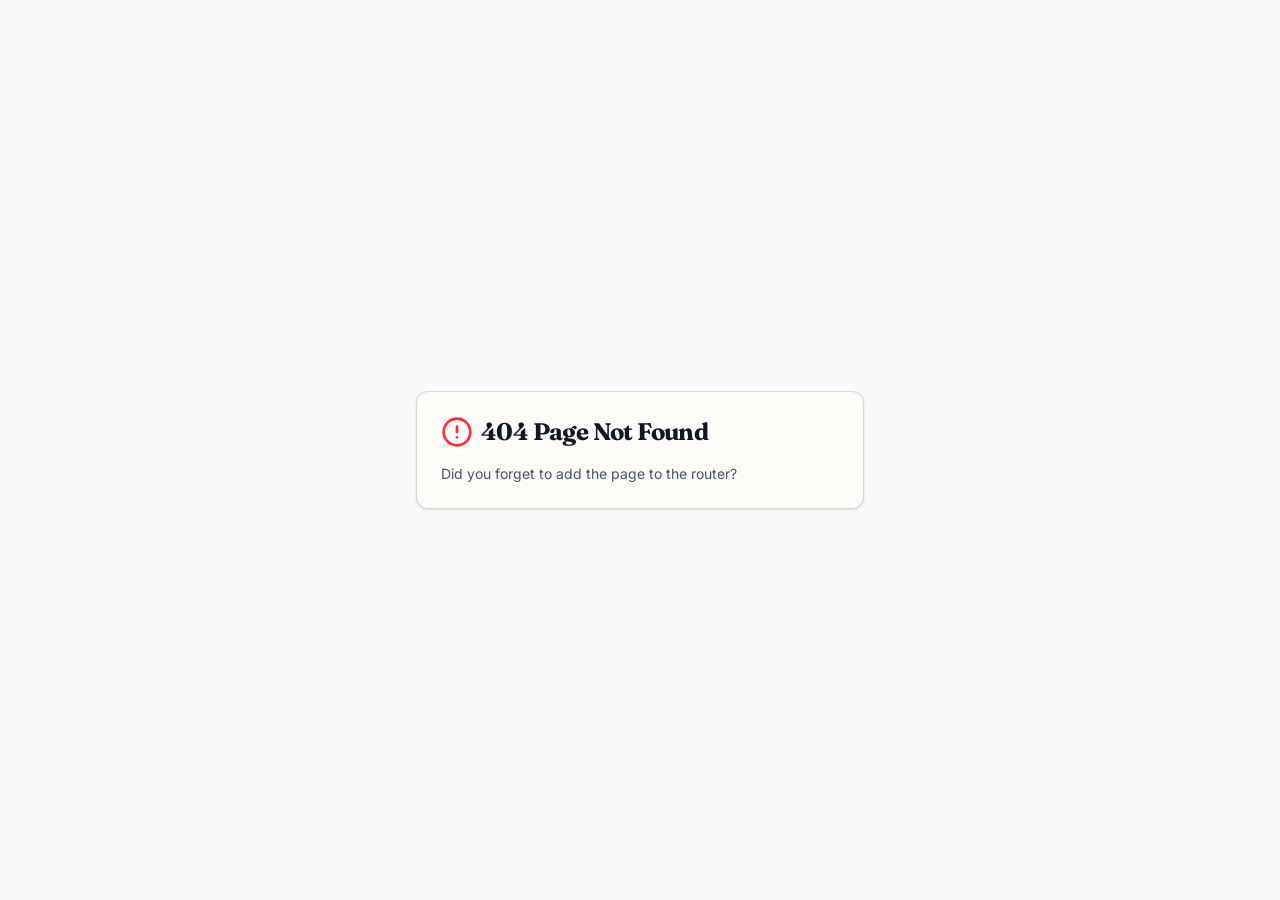
<file: index.html>
<!DOCTYPE html>
<html lang="en">
  <head>
    <meta charset="UTF-8" />
    <meta name="viewport" content="width=device-width, initial-scale=1.0, maximum-scale=1" />
    <title>Mountain Movers Counseling</title>
    <meta name="description" content="Mountain Movers Counseling — where counseling should fit your lifestyle." />
    <meta name="robots" content="index, follow" />
    <meta property="og:title" content="Mountain Movers Counseling" />
    <meta property="og:description" content="Mountain Movers Counseling — where counseling should fit your lifestyle." />
    <meta property="og:type" content="website" />
    <meta name="twitter:card" content="summary_large_image" />
    <meta name="twitter:title" content="Mountain Movers Counseling" />
    <meta name="twitter:description" content="Mountain Movers Counseling — where counseling should fit your lifestyle." />
    <link rel="icon" type="image/svg+xml" href="/favicon.svg" />
    <link rel="preconnect" href="https://fonts.googleapis.com">
    <link rel="preconnect" href="https://fonts.gstatic.com" crossorigin>
    <link href="https://fonts.googleapis.com/css2?family=Inter:wght@400;500;600;700&display=swap" rel="stylesheet">
    <script type="module" crossorigin src="/assets/index-bHDMpvux.js"></script>
    <link rel="stylesheet" crossorigin href="/assets/index-CNTFd4Ob.css">
  </head>
  <body>
    <div id="root"></div>
    <script src="https://widget-cdn.simplepractice.com/assets/integration-1.0.js"></script>
  </body>
</html>
</file>
<file: assets/index-CNTFd4Ob.css>
@import"https://fonts.googleapis.com/css2?family=Fraunces:ital,opsz,wght@0,9..144,300..900;1,9..144,300..900&family=Inter:wght@300;400;500;600&display=swap";@layer components;@layer properties{@supports (((-webkit-hyphens:none)) and (not (margin-trim:inline))) or ((-moz-orient:inline) and (not (color:rgb(from red r g b)))){*,:before,:after,::backdrop{--tw-translate-x:0;--tw-translate-y:0;--tw-translate-z:0;--tw-rotate-x:initial;--tw-rotate-y:initial;--tw-rotate-z:initial;--tw-skew-x:initial;--tw-skew-y:initial;--tw-space-y-reverse:0;--tw-space-x-reverse:0;--tw-border-style:solid;--tw-leading:initial;--tw-font-weight:initial;--tw-tracking:initial;--tw-ordinal:initial;--tw-slashed-zero:initial;--tw-numeric-figure:initial;--tw-numeric-spacing:initial;--tw-numeric-fraction:initial;--tw-shadow:0 0 #0000;--tw-shadow-color:initial;--tw-shadow-alpha:100%;--tw-inset-shadow:0 0 #0000;--tw-inset-shadow-color:initial;--tw-inset-shadow-alpha:100%;--tw-ring-color:initial;--tw-ring-shadow:0 0 #0000;--tw-inset-ring-color:initial;--tw-inset-ring-shadow:0 0 #0000;--tw-ring-inset:initial;--tw-ring-offset-width:0px;--tw-ring-offset-color:#fff;--tw-ring-offset-shadow:0 0 #0000;--tw-outline-style:solid;--tw-backdrop-blur:initial;--tw-backdrop-brightness:initial;--tw-backdrop-contrast:initial;--tw-backdrop-grayscale:initial;--tw-backdrop-hue-rotate:initial;--tw-backdrop-invert:initial;--tw-backdrop-opacity:initial;--tw-backdrop-saturate:initial;--tw-backdrop-sepia:initial;--tw-duration:initial;--tw-ease:initial;--tw-content:"";--tw-animation-delay:0s;--tw-animation-direction:normal;--tw-animation-duration:initial;--tw-animation-fill-mode:none;--tw-animation-iteration-count:1;--tw-enter-blur:0;--tw-enter-opacity:1;--tw-enter-rotate:0;--tw-enter-scale:1;--tw-enter-translate-x:0;--tw-enter-translate-y:0;--tw-exit-blur:0;--tw-exit-opacity:1;--tw-exit-rotate:0;--tw-exit-scale:1;--tw-exit-translate-x:0;--tw-exit-translate-y:0}}}@layer theme{:root,:host{--font-mono:ui-monospace, SFMono-Regular, Menlo, Monaco, Consolas, "Liberation Mono", "Courier New", monospace;--color-red-50:oklch(97.1% .013 17.38);--color-red-300:oklch(80.8% .114 19.571);--color-red-400:oklch(70.4% .191 22.216);--color-red-500:oklch(63.7% .237 25.331);--color-red-600:oklch(57.7% .245 27.325);--color-gray-50:oklch(98.5% .002 247.839);--color-gray-600:oklch(44.6% .03 256.802);--color-gray-900:oklch(21% .034 264.665);--color-black:#000;--spacing:.25rem;--container-sm:24rem;--container-md:28rem;--container-lg:32rem;--container-2xl:42rem;--container-3xl:48rem;--container-4xl:56rem;--container-5xl:64rem;--container-6xl:72rem;--text-xs:.75rem;--text-xs--line-height:calc(1 / .75);--text-sm:.875rem;--text-sm--line-height:calc(1.25 / .875);--text-base:1rem;--text-base--line-height: 1.5 ;--text-lg:1.125rem;--text-lg--line-height:calc(1.75 / 1.125);--text-xl:1.25rem;--text-xl--line-height:calc(1.75 / 1.25);--text-2xl:1.5rem;--text-2xl--line-height:calc(2 / 1.5);--text-3xl:1.875rem;--text-3xl--line-height: 1.2 ;--text-4xl:2.25rem;--text-4xl--line-height:calc(2.5 / 2.25);--text-5xl:3rem;--text-5xl--line-height:1;--text-7xl:4.5rem;--text-7xl--line-height:1;--text-8xl:6rem;--text-8xl--line-height:1;--font-weight-light:300;--font-weight-normal:400;--font-weight-medium:500;--font-weight-semibold:600;--font-weight-bold:700;--tracking-tight:-.025em;--tracking-wide:.025em;--tracking-wider:.05em;--tracking-widest:.1em;--leading-tight:1.25;--leading-snug:1.375;--leading-normal:1.5;--leading-relaxed:1.625;--ease-in-out:cubic-bezier(.4, 0, .2, 1);--animate-spin:spin 1s linear infinite;--animate-pulse:pulse 2s cubic-bezier(.4, 0, .6, 1) infinite;--blur-md:12px;--aspect-video:16 / 9;--default-transition-duration:.15s;--default-transition-timing-function:cubic-bezier(.4, 0, .2, 1);--default-font-family:"Inter", sans-serif;--default-mono-font-family:var(--font-mono);--color-border:hsl(var(--border))}}@layer base{*,:after,:before,::backdrop{box-sizing:border-box;border:0 solid;margin:0;padding:0}::file-selector-button{box-sizing:border-box;border:0 solid;margin:0;padding:0}html,:host{-webkit-text-size-adjust:100%;tab-size:4;line-height:1.5;font-family:var(--default-font-family,ui-sans-serif, system-ui, sans-serif, "Apple Color Emoji", "Segoe UI Emoji", "Segoe UI Symbol", "Noto Color Emoji");font-feature-settings:var(--default-font-feature-settings,normal);font-variation-settings:var(--default-font-variation-settings,normal);-webkit-tap-highlight-color:transparent}hr{height:0;color:inherit;border-top-width:1px}abbr:where([title]){-webkit-text-decoration:underline dotted;text-decoration:underline dotted}h1,h2,h3,h4,h5,h6{font-size:inherit;font-weight:inherit}a{color:inherit;-webkit-text-decoration:inherit;text-decoration:inherit}b,strong{font-weight:bolder}code,kbd,samp,pre{font-family:var(--default-mono-font-family,ui-monospace, SFMono-Regular, Menlo, Monaco, Consolas, "Liberation Mono", "Courier New", monospace);font-feature-settings:var(--default-mono-font-feature-settings,normal);font-variation-settings:var(--default-mono-font-variation-settings,normal);font-size:1em}small{font-size:80%}sub,sup{vertical-align:baseline;font-size:75%;line-height:0;position:relative}sub{bottom:-.25em}sup{top:-.5em}table{text-indent:0;border-color:inherit;border-collapse:collapse}:-moz-focusring{outline:auto}progress{vertical-align:baseline}summary{display:list-item}ol,ul,menu{list-style:none}img,svg,video,canvas,audio,iframe,embed,object{vertical-align:middle;display:block}img,video{max-width:100%;height:auto}button,input,select,optgroup,textarea{font:inherit;font-feature-settings:inherit;font-variation-settings:inherit;letter-spacing:inherit;color:inherit;opacity:1;background-color:#0000;border-radius:0}::file-selector-button{font:inherit;font-feature-settings:inherit;font-variation-settings:inherit;letter-spacing:inherit;color:inherit;opacity:1;background-color:#0000;border-radius:0}:where(select:is([multiple],[size])) optgroup{font-weight:bolder}:where(select:is([multiple],[size])) optgroup option{padding-inline-start:20px}::file-selector-button{margin-inline-end:4px}::placeholder{opacity:1}@supports (not ((-webkit-appearance:-apple-pay-button))) or (contain-intrinsic-size:1px){::placeholder{color:currentColor}@supports (color:color-mix(in lab,red,red)){::placeholder{color:color-mix(in oklab,currentcolor 50%,transparent)}}}textarea{resize:vertical}::-webkit-search-decoration{-webkit-appearance:none}::-webkit-date-and-time-value{min-height:1lh;text-align:inherit}::-webkit-datetime-edit{display:inline-flex}::-webkit-datetime-edit-fields-wrapper{padding:0}::-webkit-datetime-edit{padding-block:0}::-webkit-datetime-edit-year-field{padding-block:0}::-webkit-datetime-edit-month-field{padding-block:0}::-webkit-datetime-edit-day-field{padding-block:0}::-webkit-datetime-edit-hour-field{padding-block:0}::-webkit-datetime-edit-minute-field{padding-block:0}::-webkit-datetime-edit-second-field{padding-block:0}::-webkit-datetime-edit-millisecond-field{padding-block:0}::-webkit-datetime-edit-meridiem-field{padding-block:0}::-webkit-calendar-picker-indicator{line-height:1}:-moz-ui-invalid{box-shadow:none}button,input:where([type=button],[type=reset],[type=submit]){appearance:button}::file-selector-button{appearance:button}::-webkit-inner-spin-button{height:auto}::-webkit-outer-spin-button{height:auto}[hidden]:where(:not([hidden=until-found])){display:none!important}*{border-color:hsl(var(--border))}body{background-color:hsl(var(--background));color:hsl(var(--foreground));-webkit-font-smoothing:antialiased;-moz-osx-font-smoothing:grayscale;font-family:Inter,sans-serif}h1,h2,h3,h4,h5,h6{--tw-font-weight:var(--font-weight-light);font-family:Fraunces,serif;font-weight:var(--font-weight-light);--tw-tracking:var(--tracking-tight);letter-spacing:var(--tracking-tight)}}@layer utilities{.\@container\/field-group{container:field-group/inline-size}.pointer-events-auto{pointer-events:auto}.pointer-events-none{pointer-events:none}.invisible{visibility:hidden}.sr-only{clip-path:inset(50%);white-space:nowrap;border-width:0;width:1px;height:1px;margin:-1px;padding:0;position:absolute;overflow:hidden}.absolute{position:absolute}.fixed{position:fixed}.relative{position:relative}.static{position:static}.inset-0{inset:calc(var(--spacing) * 0)}.inset-x-0{inset-inline:calc(var(--spacing) * 0)}.inset-y-0{inset-block:calc(var(--spacing) * 0)}.-top-12{top:calc(var(--spacing) * -12)}.top-0{top:calc(var(--spacing) * 0)}.top-1\.5{top:calc(var(--spacing) * 1.5)}.top-1\/2{top:50%}.top-2{top:calc(var(--spacing) * 2)}.top-3\.5{top:calc(var(--spacing) * 3.5)}.top-4{top:calc(var(--spacing) * 4)}.top-\[1px\]{top:1px}.top-\[50\%\]{top:50%}.top-\[60\%\]{top:60%}.top-full{top:100%}.-right-12{right:calc(var(--spacing) * -12)}.right-0{right:calc(var(--spacing) * 0)}.right-1{right:calc(var(--spacing) * 1)}.right-2{right:calc(var(--spacing) * 2)}.right-3{right:calc(var(--spacing) * 3)}.right-4{right:calc(var(--spacing) * 4)}.-bottom-12{bottom:calc(var(--spacing) * -12)}.bottom-0{bottom:calc(var(--spacing) * 0)}.-left-12{left:calc(var(--spacing) * -12)}.left-0{left:calc(var(--spacing) * 0)}.left-1\/2{left:50%}.left-2{left:calc(var(--spacing) * 2)}.left-\[50\%\]{left:50%}.z-0{z-index:0}.z-10{z-index:10}.z-20{z-index:20}.z-40{z-index:40}.z-50{z-index:50}.z-\[1\]{z-index:1}.z-\[100\]{z-index:100}.order-first{order:-9999}.order-last{order:9999}.\!m-0{margin:calc(var(--spacing) * 0)!important}.-mx-1{margin-inline:calc(var(--spacing) * -1)}.mx-2{margin-inline:calc(var(--spacing) * 2)}.mx-3\.5{margin-inline:calc(var(--spacing) * 3.5)}.mx-4{margin-inline:calc(var(--spacing) * 4)}.mx-auto{margin-inline:auto}.-my-2{margin-block:calc(var(--spacing) * -2)}.my-0{margin-block:calc(var(--spacing) * 0)}.my-0\.5{margin-block:calc(var(--spacing) * .5)}.my-1{margin-block:calc(var(--spacing) * 1)}.-mt-4{margin-top:calc(var(--spacing) * -4)}.mt-0\.5{margin-top:calc(var(--spacing) * .5)}.mt-1\.5{margin-top:calc(var(--spacing) * 1.5)}.mt-2{margin-top:calc(var(--spacing) * 2)}.mt-4{margin-top:calc(var(--spacing) * 4)}.mt-10{margin-top:calc(var(--spacing) * 10)}.mt-12{margin-top:calc(var(--spacing) * 12)}.mt-20{margin-top:calc(var(--spacing) * 20)}.mt-24{margin-top:calc(var(--spacing) * 24)}.mt-auto{margin-top:auto}.mr-2{margin-right:calc(var(--spacing) * 2)}.mb-0\.5{margin-bottom:calc(var(--spacing) * .5)}.mb-1{margin-bottom:calc(var(--spacing) * 1)}.mb-2{margin-bottom:calc(var(--spacing) * 2)}.mb-3{margin-bottom:calc(var(--spacing) * 3)}.mb-4{margin-bottom:calc(var(--spacing) * 4)}.mb-6{margin-bottom:calc(var(--spacing) * 6)}.mb-8{margin-bottom:calc(var(--spacing) * 8)}.mb-10{margin-bottom:calc(var(--spacing) * 10)}.mb-12{margin-bottom:calc(var(--spacing) * 12)}.mb-16{margin-bottom:calc(var(--spacing) * 16)}.-ml-4{margin-left:calc(var(--spacing) * -4)}.ml-1{margin-left:calc(var(--spacing) * 1)}.ml-4{margin-left:calc(var(--spacing) * 4)}.ml-auto{margin-left:auto}.line-clamp-2{-webkit-line-clamp:2;-webkit-box-orient:vertical;display:-webkit-box;overflow:hidden}.block{display:block}.flex{display:flex}.grid{display:grid}.hidden{display:none}.inline-block{display:inline-block}.inline-flex{display:inline-flex}.table{display:table}.aspect-\[3\/4\]{aspect-ratio:3/4}.aspect-square{aspect-ratio:1}.aspect-video{aspect-ratio:var(--aspect-video)}.size-4{width:calc(var(--spacing) * 4);height:calc(var(--spacing) * 4)}.size-6{width:calc(var(--spacing) * 6);height:calc(var(--spacing) * 6)}.size-8{width:calc(var(--spacing) * 8);height:calc(var(--spacing) * 8)}.size-10{width:calc(var(--spacing) * 10);height:calc(var(--spacing) * 10)}.size-\[--cell-size\]{width:--cell-size;height:--cell-size}.h-0\.5{height:calc(var(--spacing) * .5)}.h-1\.5{height:calc(var(--spacing) * 1.5)}.h-2{height:calc(var(--spacing) * 2)}.h-2\.5{height:calc(var(--spacing) * 2.5)}.h-3{height:calc(var(--spacing) * 3)}.h-3\.5{height:calc(var(--spacing) * 3.5)}.h-4{height:calc(var(--spacing) * 4)}.h-5{height:calc(var(--spacing) * 5)}.h-6{height:calc(var(--spacing) * 6)}.h-7{height:calc(var(--spacing) * 7)}.h-8{height:calc(var(--spacing) * 8)}.h-9{height:calc(var(--spacing) * 9)}.h-10{height:calc(var(--spacing) * 10)}.h-12{height:calc(var(--spacing) * 12)}.h-\[--cell-size\]{height:--cell-size}.h-\[1px\]{height:1px}.h-\[var\(--radix-navigation-menu-viewport-height\)\]{height:var(--radix-navigation-menu-viewport-height)}.h-\[var\(--radix-select-trigger-height\)\]{height:var(--radix-select-trigger-height)}.h-auto{height:auto}.h-full{height:100%}.h-px{height:1px}.h-svh{height:100svh}.max-h-\[--radix-context-menu-content-available-height\]{max-height:--radix-context-menu-content-available-height}.max-h-\[--radix-select-content-available-height\]{max-height:--radix-select-content-available-height}.max-h-\[300px\]{max-height:300px}.max-h-\[var\(--radix-dropdown-menu-content-available-height\)\]{max-height:var(--radix-dropdown-menu-content-available-height)}.max-h-screen{max-height:100vh}.min-h-0{min-height:calc(var(--spacing) * 0)}.min-h-8{min-height:calc(var(--spacing) * 8)}.min-h-9{min-height:calc(var(--spacing) * 9)}.min-h-10{min-height:calc(var(--spacing) * 10)}.min-h-\[60px\]{min-height:60px}.min-h-\[100svh\]{min-height:100svh}.min-h-\[260px\]{min-height:260px}.min-h-screen{min-height:100vh}.min-h-svh{min-height:100svh}.w-0{width:calc(var(--spacing) * 0)}.w-1{width:calc(var(--spacing) * 1)}.w-2{width:calc(var(--spacing) * 2)}.w-2\.5{width:calc(var(--spacing) * 2.5)}.w-3{width:calc(var(--spacing) * 3)}.w-3\.5{width:calc(var(--spacing) * 3.5)}.w-3\/4{width:75%}.w-4{width:calc(var(--spacing) * 4)}.w-5{width:calc(var(--spacing) * 5)}.w-6{width:calc(var(--spacing) * 6)}.w-7{width:calc(var(--spacing) * 7)}.w-8{width:calc(var(--spacing) * 8)}.w-9{width:calc(var(--spacing) * 9)}.w-10{width:calc(var(--spacing) * 10)}.w-12{width:calc(var(--spacing) * 12)}.w-64{width:calc(var(--spacing) * 64)}.w-72{width:calc(var(--spacing) * 72)}.w-\[--cell-size\]{width:--cell-size}.w-\[1px\]{width:1px}.w-\[100px\]{width:100px}.w-\[var\(--sidebar-width\)\]{width:var(--sidebar-width)}.w-auto{width:auto}.w-fit{width:fit-content}.w-full{width:100%}.w-max{width:max-content}.w-px{width:1px}.max-w-2xl{max-width:var(--container-2xl)}.max-w-3xl{max-width:var(--container-3xl)}.max-w-4xl{max-width:var(--container-4xl)}.max-w-5xl{max-width:var(--container-5xl)}.max-w-6xl{max-width:var(--container-6xl)}.max-w-\[var\(--skeleton-width\)\]{max-width:var(--skeleton-width)}.max-w-lg{max-width:var(--container-lg)}.max-w-max{max-width:max-content}.max-w-md{max-width:var(--container-md)}.max-w-sm{max-width:var(--container-sm)}.min-w-0{min-width:calc(var(--spacing) * 0)}.min-w-5{min-width:calc(var(--spacing) * 5)}.min-w-8{min-width:calc(var(--spacing) * 8)}.min-w-9{min-width:calc(var(--spacing) * 9)}.min-w-10{min-width:calc(var(--spacing) * 10)}.min-w-\[--cell-size\]{min-width:--cell-size}.min-w-\[8rem\]{min-width:8rem}.min-w-\[12rem\]{min-width:12rem}.min-w-\[var\(--radix-select-trigger-width\)\]{min-width:var(--radix-select-trigger-width)}.flex-1{flex:1}.flex-shrink-0,.shrink-0{flex-shrink:0}.grow{flex-grow:1}.grow-0{flex-grow:0}.basis-full{flex-basis:100%}.caption-bottom{caption-side:bottom}.border-collapse{border-collapse:collapse}.origin-\[--radix-context-menu-content-transform-origin\]{transform-origin:--radix-context-menu-content-transform-origin}.origin-\[--radix-dropdown-menu-content-transform-origin\]{transform-origin:--radix-dropdown-menu-content-transform-origin}.origin-\[--radix-hover-card-content-transform-origin\]{transform-origin:--radix-hover-card-content-transform-origin}.origin-\[--radix-menubar-content-transform-origin\]{transform-origin:--radix-menubar-content-transform-origin}.origin-\[--radix-popover-content-transform-origin\]{transform-origin:--radix-popover-content-transform-origin}.origin-\[--radix-select-content-transform-origin\]{transform-origin:--radix-select-content-transform-origin}.origin-\[--radix-tooltip-content-transform-origin\]{transform-origin:--radix-tooltip-content-transform-origin}.origin-center{transform-origin:50%}.-translate-x-1\/2{--tw-translate-x: -50% ;translate:var(--tw-translate-x) var(--tw-translate-y)}.-translate-x-px{--tw-translate-x:-1px;translate:var(--tw-translate-x) var(--tw-translate-y)}.translate-x-\[-50\%\]{--tw-translate-x:-50%;translate:var(--tw-translate-x) var(--tw-translate-y)}.translate-x-px{--tw-translate-x:1px;translate:var(--tw-translate-x) var(--tw-translate-y)}.-translate-y-1\/2{--tw-translate-y: -50% ;translate:var(--tw-translate-x) var(--tw-translate-y)}.translate-y-\[-50\%\]{--tw-translate-y:-50%;translate:var(--tw-translate-x) var(--tw-translate-y)}.rotate-45{rotate:45deg}.rotate-90{rotate:90deg}.transform{transform:var(--tw-rotate-x,) var(--tw-rotate-y,) var(--tw-rotate-z,) var(--tw-skew-x,) var(--tw-skew-y,)}.animate-caret-blink{animation:1.25s ease-out infinite caret-blink}.animate-in{animation:enter var(--tw-animation-duration,var(--tw-duration,.15s))var(--tw-ease,ease)var(--tw-animation-delay,0s)var(--tw-animation-iteration-count,1)var(--tw-animation-direction,normal)var(--tw-animation-fill-mode,none)}.animate-pulse{animation:var(--animate-pulse)}.animate-spin{animation:var(--animate-spin)}.cursor-default{cursor:default}.cursor-pointer{cursor:pointer}.cursor-text{cursor:text}.touch-none{touch-action:none}.resize-none{resize:none}.list-disc{list-style-type:disc}.list-none{list-style-type:none}.grid-cols-1{grid-template-columns:repeat(1,minmax(0,1fr))}.flex-col{flex-direction:column}.flex-col-reverse{flex-direction:column-reverse}.flex-row{flex-direction:row}.flex-wrap{flex-wrap:wrap}.place-content-center{place-content:center}.items-center{align-items:center}.items-end{align-items:flex-end}.items-start{align-items:flex-start}.items-stretch{align-items:stretch}.justify-between{justify-content:space-between}.justify-center{justify-content:center}.justify-start{justify-content:flex-start}.gap-1{gap:calc(var(--spacing) * 1)}.gap-1\.5{gap:calc(var(--spacing) * 1.5)}.gap-2{gap:calc(var(--spacing) * 2)}.gap-2\.5{gap:calc(var(--spacing) * 2.5)}.gap-3{gap:calc(var(--spacing) * 3)}.gap-4{gap:calc(var(--spacing) * 4)}.gap-5{gap:calc(var(--spacing) * 5)}.gap-6{gap:calc(var(--spacing) * 6)}.gap-7{gap:calc(var(--spacing) * 7)}.gap-8{gap:calc(var(--spacing) * 8)}.gap-12{gap:calc(var(--spacing) * 12)}.gap-16{gap:calc(var(--spacing) * 16)}:where(.space-y-1\.5>:not(:last-child)){--tw-space-y-reverse:0;margin-block-start:calc(calc(var(--spacing) * 1.5) * var(--tw-space-y-reverse));margin-block-end:calc(calc(var(--spacing) * 1.5) * calc(1 - var(--tw-space-y-reverse)))}:where(.space-y-2>:not(:last-child)){--tw-space-y-reverse:0;margin-block-start:calc(calc(var(--spacing) * 2) * var(--tw-space-y-reverse));margin-block-end:calc(calc(var(--spacing) * 2) * calc(1 - var(--tw-space-y-reverse)))}:where(.space-y-5>:not(:last-child)){--tw-space-y-reverse:0;margin-block-start:calc(calc(var(--spacing) * 5) * var(--tw-space-y-reverse));margin-block-end:calc(calc(var(--spacing) * 5) * calc(1 - var(--tw-space-y-reverse)))}:where(.space-y-6>:not(:last-child)){--tw-space-y-reverse:0;margin-block-start:calc(calc(var(--spacing) * 6) * var(--tw-space-y-reverse));margin-block-end:calc(calc(var(--spacing) * 6) * calc(1 - var(--tw-space-y-reverse)))}:where(.space-y-10>:not(:last-child)){--tw-space-y-reverse:0;margin-block-start:calc(calc(var(--spacing) * 10) * var(--tw-space-y-reverse));margin-block-end:calc(calc(var(--spacing) * 10) * calc(1 - var(--tw-space-y-reverse)))}:where(.space-x-1>:not(:last-child)){--tw-space-x-reverse:0;margin-inline-start:calc(calc(var(--spacing) * 1) * var(--tw-space-x-reverse));margin-inline-end:calc(calc(var(--spacing) * 1) * calc(1 - var(--tw-space-x-reverse)))}:where(.space-x-4>:not(:last-child)){--tw-space-x-reverse:0;margin-inline-start:calc(calc(var(--spacing) * 4) * var(--tw-space-x-reverse));margin-inline-end:calc(calc(var(--spacing) * 4) * calc(1 - var(--tw-space-x-reverse)))}.self-stretch{align-self:stretch}.overflow-auto{overflow:auto}.overflow-hidden{overflow:hidden}.overflow-x-hidden{overflow-x:hidden}.overflow-y-auto{overflow-y:auto}.rounded-\[2px\]{border-radius:2px}.rounded-\[calc\(var\(--radius\)-5px\)\]{border-radius:calc(var(--radius) - 5px)}.rounded-\[inherit\]{border-radius:inherit}.rounded-full{border-radius:3.40282e38px}.rounded-lg{border-radius:var(--radius)}.rounded-md{border-radius:calc(var(--radius) - 2px)}.rounded-none{border-radius:0}.rounded-sm{border-radius:calc(var(--radius) - 4px)}.rounded-xl{border-radius:calc(var(--radius) + 4px)}.rounded-t-\[10px\]{border-top-left-radius:10px;border-top-right-radius:10px}.rounded-l-md{border-top-left-radius:calc(var(--radius) - 2px);border-bottom-left-radius:calc(var(--radius) - 2px)}.rounded-tl-sm{border-top-left-radius:calc(var(--radius) - 4px)}.rounded-r-md{border-top-right-radius:calc(var(--radius) - 2px);border-bottom-right-radius:calc(var(--radius) - 2px)}.border{border-style:var(--tw-border-style);border-width:1px}.border-0{border-style:var(--tw-border-style);border-width:0}.border-2{border-style:var(--tw-border-style);border-width:2px}.border-\[1\.5px\]{border-style:var(--tw-border-style);border-width:1.5px}.border-y{border-block-style:var(--tw-border-style);border-block-width:1px}.border-t{border-top-style:var(--tw-border-style);border-top-width:1px}.border-r{border-right-style:var(--tw-border-style);border-right-width:1px}.border-b{border-bottom-style:var(--tw-border-style);border-bottom-width:1px}.border-l{border-left-style:var(--tw-border-style);border-left-width:1px}.border-dashed{--tw-border-style:dashed;border-style:dashed}.\[border-color\:var\(--badge-outline\)\]{border-color:var(--badge-outline)}.\[border-color\:var\(--button-outline\)\]{border-color:var(--button-outline)}.border-\[--color-border\]{border-color:--color-border}.border-background\/20{border-color:hsl(var(--background))}@supports (color:color-mix(in lab,red,red)){.border-background\/20{border-color:color-mix(in oklab,hsl(var(--background)) 20%,transparent)}}.border-border,.border-border\/40{border-color:hsl(var(--border))}@supports (color:color-mix(in lab,red,red)){.border-border\/40{border-color:color-mix(in oklab,hsl(var(--border)) 40%,transparent)}}.border-border\/50{border-color:hsl(var(--border))}@supports (color:color-mix(in lab,red,red)){.border-border\/50{border-color:color-mix(in oklab,hsl(var(--border)) 50%,transparent)}}.border-destructive{border-color:hsl(var(--destructive))}.border-destructive-border{border-color:var(--destructive-border)}.border-destructive\/50{border-color:hsl(var(--destructive))}@supports (color:color-mix(in lab,red,red)){.border-destructive\/50{border-color:color-mix(in oklab,hsl(var(--destructive)) 50%,transparent)}}.border-input{border-color:hsl(var(--input))}.border-primary{border-color:hsl(var(--primary))}.border-primary-border{border-color:var(--primary-border)}.border-primary\/15{border-color:hsl(var(--primary))}@supports (color:color-mix(in lab,red,red)){.border-primary\/15{border-color:color-mix(in oklab,hsl(var(--primary)) 15%,transparent)}}.border-primary\/20{border-color:hsl(var(--primary))}@supports (color:color-mix(in lab,red,red)){.border-primary\/20{border-color:color-mix(in oklab,hsl(var(--primary)) 20%,transparent)}}.border-primary\/50{border-color:hsl(var(--primary))}@supports (color:color-mix(in lab,red,red)){.border-primary\/50{border-color:color-mix(in oklab,hsl(var(--primary)) 50%,transparent)}}.border-secondary-border{border-color:var(--secondary-border)}.border-transparent{border-color:#0000}.border-t-transparent{border-top-color:#0000}.border-l-transparent{border-left-color:#0000}.bg-\[--color-bg\]{background-color:--color-bg}.bg-accent{background-color:hsl(var(--accent))}.bg-background,.bg-background\/70{background-color:hsl(var(--background))}@supports (color:color-mix(in lab,red,red)){.bg-background\/70{background-color:color-mix(in oklab,hsl(var(--background)) 70%,transparent)}}.bg-background\/90{background-color:hsl(var(--background))}@supports (color:color-mix(in lab,red,red)){.bg-background\/90{background-color:color-mix(in oklab,hsl(var(--background)) 90%,transparent)}}.bg-background\/95{background-color:hsl(var(--background))}@supports (color:color-mix(in lab,red,red)){.bg-background\/95{background-color:color-mix(in oklab,hsl(var(--background)) 95%,transparent)}}.bg-background\/98{background-color:hsl(var(--background))}@supports (color:color-mix(in lab,red,red)){.bg-background\/98{background-color:color-mix(in oklab,hsl(var(--background)) 98%,transparent)}}.bg-black\/80{background-color:#000c}@supports (color:color-mix(in lab,red,red)){.bg-black\/80{background-color:color-mix(in oklab,var(--color-black) 80%,transparent)}}.bg-border{background-color:hsl(var(--border))}.bg-card{background-color:hsl(var(--card))}.bg-destructive{background-color:hsl(var(--destructive))}.bg-foreground{background-color:hsl(var(--foreground))}.bg-gray-50{background-color:var(--color-gray-50)}.bg-input{background-color:hsl(var(--input))}.bg-muted,.bg-muted\/50{background-color:hsl(var(--muted))}@supports (color:color-mix(in lab,red,red)){.bg-muted\/50{background-color:color-mix(in oklab,hsl(var(--muted)) 50%,transparent)}}.bg-popover{background-color:hsl(var(--popover))}.bg-primary,.bg-primary\/5{background-color:hsl(var(--primary))}@supports (color:color-mix(in lab,red,red)){.bg-primary\/5{background-color:color-mix(in oklab,hsl(var(--primary)) 5%,transparent)}}.bg-primary\/10{background-color:hsl(var(--primary))}@supports (color:color-mix(in lab,red,red)){.bg-primary\/10{background-color:color-mix(in oklab,hsl(var(--primary)) 10%,transparent)}}.bg-primary\/20{background-color:hsl(var(--primary))}@supports (color:color-mix(in lab,red,red)){.bg-primary\/20{background-color:color-mix(in oklab,hsl(var(--primary)) 20%,transparent)}}.bg-secondary{background-color:hsl(var(--secondary))}.bg-transparent{background-color:#0000}.fill-current{fill:currentColor}.fill-primary{fill:hsl(var(--primary))}.object-cover{object-fit:cover}.p-0{padding:calc(var(--spacing) * 0)}.p-1{padding:calc(var(--spacing) * 1)}.p-2{padding:calc(var(--spacing) * 2)}.p-3{padding:calc(var(--spacing) * 3)}.p-4{padding:calc(var(--spacing) * 4)}.p-6{padding:calc(var(--spacing) * 6)}.p-8{padding:calc(var(--spacing) * 8)}.p-10{padding:calc(var(--spacing) * 10)}.p-\[1px\]{padding:1px}.px-1{padding-inline:calc(var(--spacing) * 1)}.px-1\.5{padding-inline:calc(var(--spacing) * 1.5)}.px-2{padding-inline:calc(var(--spacing) * 2)}.px-2\.5{padding-inline:calc(var(--spacing) * 2.5)}.px-3{padding-inline:calc(var(--spacing) * 3)}.px-4{padding-inline:calc(var(--spacing) * 4)}.px-5{padding-inline:calc(var(--spacing) * 5)}.px-6{padding-inline:calc(var(--spacing) * 6)}.px-8{padding-inline:calc(var(--spacing) * 8)}.px-\[--cell-size\]{padding-inline:--cell-size}.py-0\.5{padding-block:calc(var(--spacing) * .5)}.py-1{padding-block:calc(var(--spacing) * 1)}.py-1\.5{padding-block:calc(var(--spacing) * 1.5)}.py-2{padding-block:calc(var(--spacing) * 2)}.py-2\.5{padding-block:calc(var(--spacing) * 2.5)}.py-3{padding-block:calc(var(--spacing) * 3)}.py-3\.5{padding-block:calc(var(--spacing) * 3.5)}.py-4{padding-block:calc(var(--spacing) * 4)}.py-6{padding-block:calc(var(--spacing) * 6)}.py-16{padding-block:calc(var(--spacing) * 16)}.py-24{padding-block:calc(var(--spacing) * 24)}.pt-0{padding-top:calc(var(--spacing) * 0)}.pt-2{padding-top:calc(var(--spacing) * 2)}.pt-3{padding-top:calc(var(--spacing) * 3)}.pt-4{padding-top:calc(var(--spacing) * 4)}.pt-6{padding-top:calc(var(--spacing) * 6)}.pt-8{padding-top:calc(var(--spacing) * 8)}.pt-10{padding-top:calc(var(--spacing) * 10)}.pt-24{padding-top:calc(var(--spacing) * 24)}.pr-1{padding-right:calc(var(--spacing) * 1)}.pr-2{padding-right:calc(var(--spacing) * 2)}.pr-2\.5{padding-right:calc(var(--spacing) * 2.5)}.pr-3{padding-right:calc(var(--spacing) * 3)}.pr-8{padding-right:calc(var(--spacing) * 8)}.pb-3{padding-bottom:calc(var(--spacing) * 3)}.pb-4{padding-bottom:calc(var(--spacing) * 4)}.pb-8{padding-bottom:calc(var(--spacing) * 8)}.pb-10{padding-bottom:calc(var(--spacing) * 10)}.pb-12{padding-bottom:calc(var(--spacing) * 12)}.pl-2{padding-left:calc(var(--spacing) * 2)}.pl-2\.5{padding-left:calc(var(--spacing) * 2.5)}.pl-3{padding-left:calc(var(--spacing) * 3)}.pl-4{padding-left:calc(var(--spacing) * 4)}.pl-8{padding-left:calc(var(--spacing) * 8)}.text-center{text-align:center}.text-left{text-align:left}.align-middle{vertical-align:middle}.font-mono{font-family:var(--font-mono)}.font-sans{font-family:Inter,sans-serif}.font-serif{font-family:Fraunces,serif}.text-2xl{font-size:var(--text-2xl);line-height:var(--tw-leading,var(--text-2xl--line-height))}.text-3xl{font-size:var(--text-3xl);line-height:var(--tw-leading,var(--text-3xl--line-height))}.text-4xl{font-size:var(--text-4xl);line-height:var(--tw-leading,var(--text-4xl--line-height))}.text-5xl{font-size:var(--text-5xl);line-height:var(--tw-leading,var(--text-5xl--line-height))}.text-base{font-size:var(--text-base);line-height:var(--tw-leading,var(--text-base--line-height))}.text-lg{font-size:var(--text-lg);line-height:var(--tw-leading,var(--text-lg--line-height))}.text-sm{font-size:var(--text-sm);line-height:var(--tw-leading,var(--text-sm--line-height))}.text-sm\/relaxed{font-size:var(--text-sm);line-height:var(--leading-relaxed)}.text-xl{font-size:var(--text-xl);line-height:var(--tw-leading,var(--text-xl--line-height))}.text-xs{font-size:var(--text-xs);line-height:var(--tw-leading,var(--text-xs--line-height))}.text-\[0\.8rem\]{font-size:.8rem}.leading-none{--tw-leading:1;line-height:1}.leading-normal{--tw-leading:var(--leading-normal);line-height:var(--leading-normal)}.leading-relaxed{--tw-leading:var(--leading-relaxed);line-height:var(--leading-relaxed)}.leading-snug{--tw-leading:var(--leading-snug);line-height:var(--leading-snug)}.leading-tight{--tw-leading:var(--leading-tight);line-height:var(--leading-tight)}.font-bold{--tw-font-weight:var(--font-weight-bold);font-weight:var(--font-weight-bold)}.font-light{--tw-font-weight:var(--font-weight-light);font-weight:var(--font-weight-light)}.font-medium{--tw-font-weight:var(--font-weight-medium);font-weight:var(--font-weight-medium)}.font-normal{--tw-font-weight:var(--font-weight-normal);font-weight:var(--font-weight-normal)}.font-semibold{--tw-font-weight:var(--font-weight-semibold);font-weight:var(--font-weight-semibold)}.tracking-tight{--tw-tracking:var(--tracking-tight);letter-spacing:var(--tracking-tight)}.tracking-wide{--tw-tracking:var(--tracking-wide);letter-spacing:var(--tracking-wide)}.tracking-wider{--tw-tracking:var(--tracking-wider);letter-spacing:var(--tracking-wider)}.tracking-widest{--tw-tracking:var(--tracking-widest);letter-spacing:var(--tracking-widest)}.text-balance{text-wrap:balance}.break-words{overflow-wrap:break-word}.whitespace-nowrap{white-space:nowrap}.text-accent-foreground{color:hsl(var(--accent-foreground))}.text-background,.text-background\/30{color:hsl(var(--background))}@supports (color:color-mix(in lab,red,red)){.text-background\/30{color:color-mix(in oklab,hsl(var(--background)) 30%,transparent)}}.text-background\/50{color:hsl(var(--background))}@supports (color:color-mix(in lab,red,red)){.text-background\/50{color:color-mix(in oklab,hsl(var(--background)) 50%,transparent)}}.text-background\/70{color:hsl(var(--background))}@supports (color:color-mix(in lab,red,red)){.text-background\/70{color:color-mix(in oklab,hsl(var(--background)) 70%,transparent)}}.text-background\/80{color:hsl(var(--background))}@supports (color:color-mix(in lab,red,red)){.text-background\/80{color:color-mix(in oklab,hsl(var(--background)) 80%,transparent)}}.text-card-foreground{color:hsl(var(--card-foreground))}.text-current{color:currentColor}.text-destructive{color:hsl(var(--destructive))}.text-destructive-foreground{color:hsl(var(--destructive-foreground))}.text-foreground,.text-foreground\/40{color:hsl(var(--foreground))}@supports (color:color-mix(in lab,red,red)){.text-foreground\/40{color:color-mix(in oklab,hsl(var(--foreground)) 40%,transparent)}}.text-foreground\/50{color:hsl(var(--foreground))}@supports (color:color-mix(in lab,red,red)){.text-foreground\/50{color:color-mix(in oklab,hsl(var(--foreground)) 50%,transparent)}}.text-foreground\/60{color:hsl(var(--foreground))}@supports (color:color-mix(in lab,red,red)){.text-foreground\/60{color:color-mix(in oklab,hsl(var(--foreground)) 60%,transparent)}}.text-foreground\/70{color:hsl(var(--foreground))}@supports (color:color-mix(in lab,red,red)){.text-foreground\/70{color:color-mix(in oklab,hsl(var(--foreground)) 70%,transparent)}}.text-foreground\/80{color:hsl(var(--foreground))}@supports (color:color-mix(in lab,red,red)){.text-foreground\/80{color:color-mix(in oklab,hsl(var(--foreground)) 80%,transparent)}}.text-gray-600{color:var(--color-gray-600)}.text-gray-900{color:var(--color-gray-900)}.text-muted-foreground{color:hsl(var(--muted-foreground))}.text-popover-foreground{color:hsl(var(--popover-foreground))}.text-primary{color:hsl(var(--primary))}.text-primary-foreground{color:hsl(var(--primary-foreground))}.text-primary\/30{color:hsl(var(--primary))}@supports (color:color-mix(in lab,red,red)){.text-primary\/30{color:color-mix(in oklab,hsl(var(--primary)) 30%,transparent)}}.text-red-500{color:var(--color-red-500)}.text-secondary-foreground{color:hsl(var(--secondary-foreground))}.uppercase{text-transform:uppercase}.italic{font-style:italic}.tabular-nums{--tw-numeric-spacing:tabular-nums;font-variant-numeric:var(--tw-ordinal,) var(--tw-slashed-zero,) var(--tw-numeric-figure,) var(--tw-numeric-spacing,) var(--tw-numeric-fraction,)}.underline-offset-4{text-underline-offset:4px}.opacity-0{opacity:0}.opacity-30{opacity:.3}.opacity-50{opacity:.5}.opacity-60{opacity:.6}.opacity-70{opacity:.7}.opacity-90{opacity:.9}.shadow{--tw-shadow:0 1px 3px 0 var(--tw-shadow-color,#0000001a), 0 1px 2px -1px var(--tw-shadow-color,#0000001a);box-shadow:var(--tw-inset-shadow),var(--tw-inset-ring-shadow),var(--tw-ring-offset-shadow),var(--tw-ring-shadow),var(--tw-shadow)}.shadow-\[0_0_0_1px_hsl\(var\(--sidebar-border\)\)\]{--tw-shadow:0 0 0 1px var(--tw-shadow-color,hsl(var(--sidebar-border)));box-shadow:var(--tw-inset-shadow),var(--tw-inset-ring-shadow),var(--tw-ring-offset-shadow),var(--tw-ring-shadow),var(--tw-shadow)}.shadow-lg{--tw-shadow:0 10px 15px -3px var(--tw-shadow-color,#0000001a), 0 4px 6px -4px var(--tw-shadow-color,#0000001a);box-shadow:var(--tw-inset-shadow),var(--tw-inset-ring-shadow),var(--tw-ring-offset-shadow),var(--tw-ring-shadow),var(--tw-shadow)}.shadow-md{--tw-shadow:0 4px 6px -1px var(--tw-shadow-color,#0000001a), 0 2px 4px -2px var(--tw-shadow-color,#0000001a);box-shadow:var(--tw-inset-shadow),var(--tw-inset-ring-shadow),var(--tw-ring-offset-shadow),var(--tw-ring-shadow),var(--tw-shadow)}.shadow-none{--tw-shadow:0 0 #0000;box-shadow:var(--tw-inset-shadow),var(--tw-inset-ring-shadow),var(--tw-ring-offset-shadow),var(--tw-ring-shadow),var(--tw-shadow)}.shadow-sm{--tw-shadow:0 1px 3px 0 var(--tw-shadow-color,#0000001a), 0 1px 2px -1px var(--tw-shadow-color,#0000001a);box-shadow:var(--tw-inset-shadow),var(--tw-inset-ring-shadow),var(--tw-ring-offset-shadow),var(--tw-ring-shadow),var(--tw-shadow)}.shadow-xl{--tw-shadow:0 20px 25px -5px var(--tw-shadow-color,#0000001a), 0 8px 10px -6px var(--tw-shadow-color,#0000001a);box-shadow:var(--tw-inset-shadow),var(--tw-inset-ring-shadow),var(--tw-ring-offset-shadow),var(--tw-ring-shadow),var(--tw-shadow)}.shadow-xs{--tw-shadow:0 1px 2px 0 var(--tw-shadow-color,#0000000d);box-shadow:var(--tw-inset-shadow),var(--tw-inset-ring-shadow),var(--tw-ring-offset-shadow),var(--tw-ring-shadow),var(--tw-shadow)}.ring-0{--tw-ring-shadow:var(--tw-ring-inset,) 0 0 0 calc(0px + var(--tw-ring-offset-width)) var(--tw-ring-color,currentcolor);box-shadow:var(--tw-inset-shadow),var(--tw-inset-ring-shadow),var(--tw-ring-offset-shadow),var(--tw-ring-shadow),var(--tw-shadow)}.ring-1{--tw-ring-shadow:var(--tw-ring-inset,) 0 0 0 calc(1px + var(--tw-ring-offset-width)) var(--tw-ring-color,currentcolor);box-shadow:var(--tw-inset-shadow),var(--tw-inset-ring-shadow),var(--tw-ring-offset-shadow),var(--tw-ring-shadow),var(--tw-shadow)}.ring-ring{--tw-ring-color:hsl(var(--ring))}.ring-offset-background{--tw-ring-offset-color:hsl(var(--background))}.outline-hidden{--tw-outline-style:none;outline-style:none}@media(forced-colors:active){.outline-hidden{outline-offset:2px;outline:2px solid #0000}}.outline{outline-style:var(--tw-outline-style);outline-width:1px}.outline-2{outline-style:var(--tw-outline-style);outline-width:2px}.outline-offset-2{outline-offset:2px}.outline-transparent{outline-color:#0000}.backdrop-blur-\[2px\]{--tw-backdrop-blur:blur(2px);-webkit-backdrop-filter:var(--tw-backdrop-blur,) var(--tw-backdrop-brightness,) var(--tw-backdrop-contrast,) var(--tw-backdrop-grayscale,) var(--tw-backdrop-hue-rotate,) var(--tw-backdrop-invert,) var(--tw-backdrop-opacity,) var(--tw-backdrop-saturate,) var(--tw-backdrop-sepia,);backdrop-filter:var(--tw-backdrop-blur,) var(--tw-backdrop-brightness,) var(--tw-backdrop-contrast,) var(--tw-backdrop-grayscale,) var(--tw-backdrop-hue-rotate,) var(--tw-backdrop-invert,) var(--tw-backdrop-opacity,) var(--tw-backdrop-saturate,) var(--tw-backdrop-sepia,)}.backdrop-blur-md{--tw-backdrop-blur:blur(var(--blur-md));-webkit-backdrop-filter:var(--tw-backdrop-blur,) var(--tw-backdrop-brightness,) var(--tw-backdrop-contrast,) var(--tw-backdrop-grayscale,) var(--tw-backdrop-hue-rotate,) var(--tw-backdrop-invert,) var(--tw-backdrop-opacity,) var(--tw-backdrop-saturate,) var(--tw-backdrop-sepia,);backdrop-filter:var(--tw-backdrop-blur,) var(--tw-backdrop-brightness,) var(--tw-backdrop-contrast,) var(--tw-backdrop-grayscale,) var(--tw-backdrop-hue-rotate,) var(--tw-backdrop-invert,) var(--tw-backdrop-opacity,) var(--tw-backdrop-saturate,) var(--tw-backdrop-sepia,)}.transition{transition-property:color,background-color,border-color,outline-color,text-decoration-color,fill,stroke,--tw-gradient-from,--tw-gradient-via,--tw-gradient-to,opacity,box-shadow,transform,translate,scale,rotate,filter,-webkit-backdrop-filter,backdrop-filter,display,content-visibility,overlay,pointer-events;transition-timing-function:var(--tw-ease,var(--default-transition-timing-function));transition-duration:var(--tw-duration,var(--default-transition-duration))}.transition-\[color\,box-shadow\]{transition-property:color,box-shadow;transition-timing-function:var(--tw-ease,var(--default-transition-timing-function));transition-duration:var(--tw-duration,var(--default-transition-duration))}.transition-\[left\,right\,width\]{transition-property:left,right,width;transition-timing-function:var(--tw-ease,var(--default-transition-timing-function));transition-duration:var(--tw-duration,var(--default-transition-duration))}.transition-\[margin\,opacity\]{transition-property:margin,opacity;transition-timing-function:var(--tw-ease,var(--default-transition-timing-function));transition-duration:var(--tw-duration,var(--default-transition-duration))}.transition-\[width\,height\,padding\]{transition-property:width,height,padding;transition-timing-function:var(--tw-ease,var(--default-transition-timing-function));transition-duration:var(--tw-duration,var(--default-transition-duration))}.transition-\[width\]{transition-property:width;transition-timing-function:var(--tw-ease,var(--default-transition-timing-function));transition-duration:var(--tw-duration,var(--default-transition-duration))}.transition-all{transition-property:all;transition-timing-function:var(--tw-ease,var(--default-transition-timing-function));transition-duration:var(--tw-duration,var(--default-transition-duration))}.transition-colors{transition-property:color,background-color,border-color,outline-color,text-decoration-color,fill,stroke,--tw-gradient-from,--tw-gradient-via,--tw-gradient-to;transition-timing-function:var(--tw-ease,var(--default-transition-timing-function));transition-duration:var(--tw-duration,var(--default-transition-duration))}.transition-opacity{transition-property:opacity;transition-timing-function:var(--tw-ease,var(--default-transition-timing-function));transition-duration:var(--tw-duration,var(--default-transition-duration))}.transition-transform{transition-property:transform,translate,scale,rotate;transition-timing-function:var(--tw-ease,var(--default-transition-timing-function));transition-duration:var(--tw-duration,var(--default-transition-duration))}.duration-100{--tw-duration:.1s;transition-duration:.1s}.duration-200{--tw-duration:.2s;transition-duration:.2s}.duration-300{--tw-duration:.3s;transition-duration:.3s}.duration-500{--tw-duration:.5s;transition-duration:.5s}.duration-1000{--tw-duration:1s;transition-duration:1s}.ease-in-out{--tw-ease:var(--ease-in-out);transition-timing-function:var(--ease-in-out)}.ease-linear{--tw-ease:linear;transition-timing-function:linear}.fade-in-0{--tw-enter-opacity:0}.outline-none{--tw-outline-style:none;outline-style:none}.select-none{-webkit-user-select:none;user-select:none}.zoom-in-95{--tw-enter-scale:.95}.\[--cell-size\:2rem\]{--cell-size:2rem}.group-focus-within\/menu-item\:opacity-100:is(:where(.group\/menu-item):focus-within *){opacity:1}@media(hover:hover){.group-hover\:opacity-100:is(:where(.group):hover *),.group-hover\/menu-item\:opacity-100:is(:where(.group\/menu-item):hover *){opacity:1}}.group-has-data-\[sidebar\=menu-action\]\/menu-item\:pr-8:is(:where(.group\/menu-item):has([data-sidebar=menu-action]) *){padding-right:calc(var(--spacing) * 8)}.group-has-\[\[data-orientation\=horizontal\]\]\/field\:text-balance:is(:where(.group\/field):has([data-orientation=horizontal]) *){text-wrap:balance}.group-has-\[\[data-slot\=item-description\]\]\/item\:translate-y-0\.5:is(:where(.group\/item):has([data-slot=item-description]) *){--tw-translate-y:calc(var(--spacing) * .5);translate:var(--tw-translate-x) var(--tw-translate-y)}.group-has-\[\[data-slot\=item-description\]\]\/item\:self-start:is(:where(.group\/item):has([data-slot=item-description]) *){align-self:flex-start}.group-has-\[\>input\]\/input-group\:pt-2\.5:is(:where(.group\/input-group):has(>input) *){padding-top:calc(var(--spacing) * 2.5)}.group-has-\[\>input\]\/input-group\:pb-2\.5:is(:where(.group\/input-group):has(>input) *){padding-bottom:calc(var(--spacing) * 2.5)}.group-data-\[collapsible\=icon\]\:-mt-8:is(:where(.group)[data-collapsible=icon] *){margin-top:calc(var(--spacing) * -8)}.group-data-\[collapsible\=icon\]\:hidden:is(:where(.group)[data-collapsible=icon] *){display:none}.group-data-\[collapsible\=icon\]\:h-8\!:is(:where(.group)[data-collapsible=icon] *){height:calc(var(--spacing) * 8)!important}.group-data-\[collapsible\=icon\]\:w-8\!:is(:where(.group)[data-collapsible=icon] *){width:calc(var(--spacing) * 8)!important}.group-data-\[collapsible\=icon\]\:w-\[calc\(var\(--sidebar-width-icon\)\+var\(--spacing-4\)\)\]:is(:where(.group)[data-collapsible=icon] *){width:calc(var(--sidebar-width-icon) + var(--spacing-4))}.group-data-\[collapsible\=icon\]\:w-\[calc\(var\(--sidebar-width-icon\)\+var\(--spacing-4\)\+2px\)\]:is(:where(.group)[data-collapsible=icon] *){width:calc(var(--sidebar-width-icon) + var(--spacing-4) + 2px)}.group-data-\[collapsible\=icon\]\:w-\[var\(--sidebar-width-icon\)\]:is(:where(.group)[data-collapsible=icon] *){width:var(--sidebar-width-icon)}.group-data-\[collapsible\=icon\]\:overflow-hidden:is(:where(.group)[data-collapsible=icon] *){overflow:hidden}.group-data-\[collapsible\=icon\]\:p-0\!:is(:where(.group)[data-collapsible=icon] *){padding:calc(var(--spacing) * 0)!important}.group-data-\[collapsible\=icon\]\:p-2\!:is(:where(.group)[data-collapsible=icon] *){padding:calc(var(--spacing) * 2)!important}.group-data-\[collapsible\=icon\]\:opacity-0:is(:where(.group)[data-collapsible=icon] *){opacity:0}.group-data-\[collapsible\=offcanvas\]\:right-\[calc\(var\(--sidebar-width\)\*-1\)\]:is(:where(.group)[data-collapsible=offcanvas] *){right:calc(var(--sidebar-width) * -1)}.group-data-\[collapsible\=offcanvas\]\:left-\[calc\(var\(--sidebar-width\)\*-1\)\]:is(:where(.group)[data-collapsible=offcanvas] *){left:calc(var(--sidebar-width) * -1)}.group-data-\[collapsible\=offcanvas\]\:w-0:is(:where(.group)[data-collapsible=offcanvas] *){width:calc(var(--spacing) * 0)}.group-data-\[collapsible\=offcanvas\]\:translate-x-0:is(:where(.group)[data-collapsible=offcanvas] *){--tw-translate-x:calc(var(--spacing) * 0);translate:var(--tw-translate-x) var(--tw-translate-y)}.group-data-\[disabled\=true\]\/field\:opacity-50:is(:where(.group\/field)[data-disabled=true] *),.group-data-\[disabled\=true\]\/input-group\:opacity-50:is(:where(.group\/input-group)[data-disabled=true] *){opacity:.5}.group-data-\[focused\=true\]\/day\:relative:is(:where(.group\/day)[data-focused=true] *){position:relative}.group-data-\[focused\=true\]\/day\:z-10:is(:where(.group\/day)[data-focused=true] *){z-index:10}.group-data-\[focused\=true\]\/day\:border-ring:is(:where(.group\/day)[data-focused=true] *){border-color:hsl(var(--ring))}.group-data-\[focused\=true\]\/day\:ring-\[3px\]:is(:where(.group\/day)[data-focused=true] *){--tw-ring-shadow:var(--tw-ring-inset,) 0 0 0 calc(3px + var(--tw-ring-offset-width)) var(--tw-ring-color,currentcolor);box-shadow:var(--tw-inset-shadow),var(--tw-inset-ring-shadow),var(--tw-ring-offset-shadow),var(--tw-ring-shadow),var(--tw-shadow)}.group-data-\[focused\=true\]\/day\:ring-ring\/50:is(:where(.group\/day)[data-focused=true] *){--tw-ring-color:hsl(var(--ring))}@supports (color:color-mix(in lab,red,red)){.group-data-\[focused\=true\]\/day\:ring-ring\/50:is(:where(.group\/day)[data-focused=true] *){--tw-ring-color:color-mix(in oklab, hsl(var(--ring)) 50%, transparent)}}.group-data-\[side\=left\]\:-right-4:is(:where(.group)[data-side=left] *){right:calc(var(--spacing) * -4)}.group-data-\[side\=left\]\:border-r:is(:where(.group)[data-side=left] *){border-right-style:var(--tw-border-style);border-right-width:1px}.group-data-\[side\=right\]\:left-0:is(:where(.group)[data-side=right] *){left:calc(var(--spacing) * 0)}.group-data-\[side\=right\]\:rotate-180:is(:where(.group)[data-side=right] *){rotate:180deg}.group-data-\[side\=right\]\:border-l:is(:where(.group)[data-side=right] *){border-left-style:var(--tw-border-style);border-left-width:1px}.group-data-\[state\=open\]\:rotate-180:is(:where(.group)[data-state=open] *){rotate:180deg}.group-data-\[variant\=floating\]\:rounded-lg:is(:where(.group)[data-variant=floating] *){border-radius:var(--radius)}.group-data-\[variant\=floating\]\:border:is(:where(.group)[data-variant=floating] *){border-style:var(--tw-border-style);border-width:1px}.group-data-\[variant\=floating\]\:shadow-sm:is(:where(.group)[data-variant=floating] *){--tw-shadow:0 1px 3px 0 var(--tw-shadow-color,#0000001a), 0 1px 2px -1px var(--tw-shadow-color,#0000001a);box-shadow:var(--tw-inset-shadow),var(--tw-inset-ring-shadow),var(--tw-ring-offset-shadow),var(--tw-ring-shadow),var(--tw-shadow)}.group-data-\[variant\=outline\]\/field-group\:-mb-2:is(:where(.group\/field-group)[data-variant=outline] *){margin-bottom:calc(var(--spacing) * -2)}.group-\[\.destructive\]\:border-muted\/40:is(:where(.group).destructive *){border-color:hsl(var(--muted))}@supports (color:color-mix(in lab,red,red)){.group-\[\.destructive\]\:border-muted\/40:is(:where(.group).destructive *){border-color:color-mix(in oklab,hsl(var(--muted)) 40%,transparent)}}.group-\[\.destructive\]\:text-red-300:is(:where(.group).destructive *){color:var(--color-red-300)}.group-\[\.toast\]\:bg-muted:is(:where(.group).toast *){background-color:hsl(var(--muted))}.group-\[\.toast\]\:bg-primary:is(:where(.group).toast *){background-color:hsl(var(--primary))}.group-\[\.toast\]\:text-muted-foreground:is(:where(.group).toast *){color:hsl(var(--muted-foreground))}.group-\[\.toast\]\:text-primary-foreground:is(:where(.group).toast *){color:hsl(var(--primary-foreground))}.group-\[\.toaster\]\:border-border:is(:where(.group).toaster *){border-color:hsl(var(--border))}.group-\[\.toaster\]\:bg-background:is(:where(.group).toaster *){background-color:hsl(var(--background))}.group-\[\.toaster\]\:text-foreground:is(:where(.group).toaster *){color:hsl(var(--foreground))}.group-\[\.toaster\]\:shadow-lg:is(:where(.group).toaster *){--tw-shadow:0 10px 15px -3px var(--tw-shadow-color,#0000001a), 0 4px 6px -4px var(--tw-shadow-color,#0000001a);box-shadow:var(--tw-inset-shadow),var(--tw-inset-ring-shadow),var(--tw-ring-offset-shadow),var(--tw-ring-shadow),var(--tw-shadow)}.peer-disabled\:cursor-not-allowed:is(:where(.peer):disabled~*){cursor:not-allowed}.peer-disabled\:opacity-70:is(:where(.peer):disabled~*){opacity:.7}.peer-data-\[size\=default\]\/menu-button\:top-1\.5:is(:where(.peer\/menu-button)[data-size=default]~*){top:calc(var(--spacing) * 1.5)}.peer-data-\[size\=lg\]\/menu-button\:top-2\.5:is(:where(.peer\/menu-button)[data-size=lg]~*){top:calc(var(--spacing) * 2.5)}.peer-data-\[size\=sm\]\/menu-button\:top-1:is(:where(.peer\/menu-button)[data-size=sm]~*){top:calc(var(--spacing) * 1)}.selection\:bg-primary\/30 ::selection{background-color:hsl(var(--primary))}@supports (color:color-mix(in lab,red,red)){.selection\:bg-primary\/30 ::selection{background-color:color-mix(in oklab,hsl(var(--primary)) 30%,transparent)}}.selection\:bg-primary\/30::selection{background-color:hsl(var(--primary))}@supports (color:color-mix(in lab,red,red)){.selection\:bg-primary\/30::selection{background-color:color-mix(in oklab,hsl(var(--primary)) 30%,transparent)}}.selection\:text-foreground ::selection{color:hsl(var(--foreground))}.selection\:text-foreground::selection{color:hsl(var(--foreground))}.file\:border-0::file-selector-button{border-style:var(--tw-border-style);border-width:0}.file\:bg-transparent::file-selector-button{background-color:#0000}.file\:text-sm::file-selector-button{font-size:var(--text-sm);line-height:var(--tw-leading,var(--text-sm--line-height))}.file\:font-medium::file-selector-button{--tw-font-weight:var(--font-weight-medium);font-weight:var(--font-weight-medium)}.file\:text-foreground::file-selector-button{color:hsl(var(--foreground))}.placeholder\:text-muted-foreground::placeholder{color:hsl(var(--muted-foreground))}.after\:absolute:after{content:var(--tw-content);position:absolute}.after\:-inset-2:after{content:var(--tw-content);inset:calc(var(--spacing) * -2)}.after\:inset-y-0:after{content:var(--tw-content);inset-block:calc(var(--spacing) * 0)}.after\:left-1\/2:after{content:var(--tw-content);left:50%}.after\:w-1:after{content:var(--tw-content);width:calc(var(--spacing) * 1)}.after\:w-\[2px\]:after{content:var(--tw-content);width:2px}.after\:-translate-x-1\/2:after{content:var(--tw-content);--tw-translate-x: -50% ;translate:var(--tw-translate-x) var(--tw-translate-y)}.group-data-\[collapsible\=offcanvas\]\:after\:left-full:is(:where(.group)[data-collapsible=offcanvas] *):after{content:var(--tw-content);left:100%}.first\:rounded-l-md:first-child{border-top-left-radius:calc(var(--radius) - 2px);border-bottom-left-radius:calc(var(--radius) - 2px)}.first\:border-l:first-child{border-left-style:var(--tw-border-style);border-left-width:1px}.last\:mt-0:last-child{margin-top:calc(var(--spacing) * 0)}.last\:rounded-r-md:last-child{border-top-right-radius:calc(var(--radius) - 2px);border-bottom-right-radius:calc(var(--radius) - 2px)}.last\:border-0:last-child{border-style:var(--tw-border-style);border-width:0}.last\:pb-0:last-child{padding-bottom:calc(var(--spacing) * 0)}@media(hover:hover){.hover\:bg-accent:hover{background-color:hsl(var(--accent))}.hover\:bg-muted:hover,.hover\:bg-muted\/50:hover{background-color:hsl(var(--muted))}@supports (color:color-mix(in lab,red,red)){.hover\:bg-muted\/50:hover{background-color:color-mix(in oklab,hsl(var(--muted)) 50%,transparent)}}.hover\:bg-primary\/90:hover{background-color:hsl(var(--primary))}@supports (color:color-mix(in lab,red,red)){.hover\:bg-primary\/90:hover{background-color:color-mix(in oklab,hsl(var(--primary)) 90%,transparent)}}.hover\:bg-secondary:hover{background-color:hsl(var(--secondary))}.hover\:text-accent-foreground:hover{color:hsl(var(--accent-foreground))}.hover\:text-background:hover{color:hsl(var(--background))}.hover\:text-foreground:hover{color:hsl(var(--foreground))}.hover\:text-muted-foreground:hover{color:hsl(var(--muted-foreground))}.hover\:text-primary:hover{color:hsl(var(--primary))}.hover\:no-underline:hover{text-decoration-line:none}.hover\:underline:hover{text-decoration-line:underline}.hover\:opacity-100:hover{opacity:1}.hover\:shadow-\[0_0_0_1px_hsl\(var\(--sidebar-accent\)\)\]:hover{--tw-shadow:0 0 0 1px var(--tw-shadow-color,hsl(var(--sidebar-accent)));box-shadow:var(--tw-inset-shadow),var(--tw-inset-ring-shadow),var(--tw-ring-offset-shadow),var(--tw-ring-shadow),var(--tw-shadow)}.hover\:shadow-lg:hover{--tw-shadow:0 10px 15px -3px var(--tw-shadow-color,#0000001a), 0 4px 6px -4px var(--tw-shadow-color,#0000001a);box-shadow:var(--tw-inset-shadow),var(--tw-inset-ring-shadow),var(--tw-ring-offset-shadow),var(--tw-ring-shadow),var(--tw-shadow)}.group-\[\.destructive\]\:hover\:border-destructive\/30:is(:where(.group).destructive *):hover{border-color:hsl(var(--destructive))}@supports (color:color-mix(in lab,red,red)){.group-\[\.destructive\]\:hover\:border-destructive\/30:is(:where(.group).destructive *):hover{border-color:color-mix(in oklab,hsl(var(--destructive)) 30%,transparent)}}.group-\[\.destructive\]\:hover\:bg-destructive:is(:where(.group).destructive *):hover{background-color:hsl(var(--destructive))}.group-\[\.destructive\]\:hover\:text-destructive-foreground:is(:where(.group).destructive *):hover{color:hsl(var(--destructive-foreground))}.group-\[\.destructive\]\:hover\:text-red-50:is(:where(.group).destructive *):hover{color:var(--color-red-50)}}.focus\:bg-accent:focus{background-color:hsl(var(--accent))}.focus\:text-accent-foreground:focus{color:hsl(var(--accent-foreground))}.focus\:opacity-100:focus{opacity:1}.focus\:ring-1:focus{--tw-ring-shadow:var(--tw-ring-inset,) 0 0 0 calc(1px + var(--tw-ring-offset-width)) var(--tw-ring-color,currentcolor);box-shadow:var(--tw-inset-shadow),var(--tw-inset-ring-shadow),var(--tw-ring-offset-shadow),var(--tw-ring-shadow),var(--tw-shadow)}.focus\:ring-2:focus{--tw-ring-shadow:var(--tw-ring-inset,) 0 0 0 calc(2px + var(--tw-ring-offset-width)) var(--tw-ring-color,currentcolor);box-shadow:var(--tw-inset-shadow),var(--tw-inset-ring-shadow),var(--tw-ring-offset-shadow),var(--tw-ring-shadow),var(--tw-shadow)}.focus\:ring-ring:focus{--tw-ring-color:hsl(var(--ring))}.focus\:ring-offset-2:focus{--tw-ring-offset-width:2px;--tw-ring-offset-shadow:var(--tw-ring-inset,) 0 0 0 var(--tw-ring-offset-width) var(--tw-ring-offset-color)}.focus\:outline-none:focus{--tw-outline-style:none;outline-style:none}.group-\[\.destructive\]\:focus\:ring-destructive:is(:where(.group).destructive *):focus{--tw-ring-color:hsl(var(--destructive))}.group-\[\.destructive\]\:focus\:ring-red-400:is(:where(.group).destructive *):focus{--tw-ring-color:var(--color-red-400)}.group-\[\.destructive\]\:focus\:ring-offset-red-600:is(:where(.group).destructive *):focus{--tw-ring-offset-color:var(--color-red-600)}.focus-visible\:border-ring:focus-visible{border-color:hsl(var(--ring))}.focus-visible\:ring-0:focus-visible{--tw-ring-shadow:var(--tw-ring-inset,) 0 0 0 calc(0px + var(--tw-ring-offset-width)) var(--tw-ring-color,currentcolor);box-shadow:var(--tw-inset-shadow),var(--tw-inset-ring-shadow),var(--tw-ring-offset-shadow),var(--tw-ring-shadow),var(--tw-shadow)}.focus-visible\:ring-1:focus-visible{--tw-ring-shadow:var(--tw-ring-inset,) 0 0 0 calc(1px + var(--tw-ring-offset-width)) var(--tw-ring-color,currentcolor);box-shadow:var(--tw-inset-shadow),var(--tw-inset-ring-shadow),var(--tw-ring-offset-shadow),var(--tw-ring-shadow),var(--tw-shadow)}.focus-visible\:ring-2:focus-visible{--tw-ring-shadow:var(--tw-ring-inset,) 0 0 0 calc(2px + var(--tw-ring-offset-width)) var(--tw-ring-color,currentcolor);box-shadow:var(--tw-inset-shadow),var(--tw-inset-ring-shadow),var(--tw-ring-offset-shadow),var(--tw-ring-shadow),var(--tw-shadow)}.focus-visible\:ring-\[3px\]:focus-visible{--tw-ring-shadow:var(--tw-ring-inset,) 0 0 0 calc(3px + var(--tw-ring-offset-width)) var(--tw-ring-color,currentcolor);box-shadow:var(--tw-inset-shadow),var(--tw-inset-ring-shadow),var(--tw-ring-offset-shadow),var(--tw-ring-shadow),var(--tw-shadow)}.focus-visible\:ring-ring:focus-visible,.focus-visible\:ring-ring\/50:focus-visible{--tw-ring-color:hsl(var(--ring))}@supports (color:color-mix(in lab,red,red)){.focus-visible\:ring-ring\/50:focus-visible{--tw-ring-color:color-mix(in oklab, hsl(var(--ring)) 50%, transparent)}}.focus-visible\:ring-offset-1:focus-visible{--tw-ring-offset-width:1px;--tw-ring-offset-shadow:var(--tw-ring-inset,) 0 0 0 var(--tw-ring-offset-width) var(--tw-ring-offset-color)}.focus-visible\:ring-offset-2:focus-visible{--tw-ring-offset-width:2px;--tw-ring-offset-shadow:var(--tw-ring-inset,) 0 0 0 var(--tw-ring-offset-width) var(--tw-ring-offset-color)}.focus-visible\:ring-offset-background:focus-visible{--tw-ring-offset-color:hsl(var(--background))}.focus-visible\:outline-none:focus-visible{--tw-outline-style:none;outline-style:none}.active\:shadow-none:active{--tw-shadow:0 0 #0000;box-shadow:var(--tw-inset-shadow),var(--tw-inset-ring-shadow),var(--tw-ring-offset-shadow),var(--tw-ring-shadow),var(--tw-shadow)}.disabled\:pointer-events-none:disabled{pointer-events:none}.disabled\:cursor-not-allowed:disabled{cursor:not-allowed}.disabled\:opacity-50:disabled{opacity:.5}:where([data-side=left]) .in-data-\[side\=left\]\:cursor-w-resize{cursor:w-resize}:where([data-side=right]) .in-data-\[side\=right\]\:cursor-e-resize{cursor:e-resize}.has-focus\:border-ring:has(:focus){border-color:hsl(var(--ring))}.has-focus\:ring-\[3px\]:has(:focus){--tw-ring-shadow:var(--tw-ring-inset,) 0 0 0 calc(3px + var(--tw-ring-offset-width)) var(--tw-ring-color,currentcolor);box-shadow:var(--tw-inset-shadow),var(--tw-inset-ring-shadow),var(--tw-ring-offset-shadow),var(--tw-ring-shadow),var(--tw-shadow)}.has-focus\:ring-ring\/50:has(:focus){--tw-ring-color:hsl(var(--ring))}@supports (color:color-mix(in lab,red,red)){.has-focus\:ring-ring\/50:has(:focus){--tw-ring-color:color-mix(in oklab, hsl(var(--ring)) 50%, transparent)}}.has-data-\[state\=checked\]\:border-primary:has([data-state=checked]){border-color:hsl(var(--primary))}.has-data-\[state\=checked\]\:bg-primary\/5:has([data-state=checked]){background-color:hsl(var(--primary))}@supports (color:color-mix(in lab,red,red)){.has-data-\[state\=checked\]\:bg-primary\/5:has([data-state=checked]){background-color:color-mix(in oklab,hsl(var(--primary)) 5%,transparent)}}.has-\[\:disabled\]\:opacity-50:has(:disabled){opacity:.5}.has-\[\[data-slot\=input-group-control\]\:focus-visible\]\:ring-1:has([data-slot=input-group-control]:focus-visible){--tw-ring-shadow:var(--tw-ring-inset,) 0 0 0 calc(1px + var(--tw-ring-offset-width)) var(--tw-ring-color,currentcolor);box-shadow:var(--tw-inset-shadow),var(--tw-inset-ring-shadow),var(--tw-ring-offset-shadow),var(--tw-ring-shadow),var(--tw-shadow)}.has-\[\[data-slot\=input-group-control\]\:focus-visible\]\:ring-ring:has([data-slot=input-group-control]:focus-visible){--tw-ring-color:hsl(var(--ring))}.has-\[\[data-slot\]\[aria-invalid\=true\]\]\:border-destructive:has([data-slot][aria-invalid=true]){border-color:hsl(var(--destructive))}.has-\[\[data-slot\]\[aria-invalid\=true\]\]\:ring-destructive\/20:has([data-slot][aria-invalid=true]){--tw-ring-color:hsl(var(--destructive))}@supports (color:color-mix(in lab,red,red)){.has-\[\[data-slot\]\[aria-invalid\=true\]\]\:ring-destructive\/20:has([data-slot][aria-invalid=true]){--tw-ring-color:color-mix(in oklab, hsl(var(--destructive)) 20%, transparent)}}.has-\[\>\[data-align\=block-end\]\]\:h-auto:has(>[data-align=block-end]){height:auto}.has-\[\>\[data-align\=block-end\]\]\:flex-col:has(>[data-align=block-end]){flex-direction:column}.has-\[\>\[data-align\=block-start\]\]\:h-auto:has(>[data-align=block-start]){height:auto}.has-\[\>\[data-align\=block-start\]\]\:flex-col:has(>[data-align=block-start]){flex-direction:column}.has-\[\>\[data-slot\=button-group\]\]\:gap-2:has(>[data-slot=button-group]){gap:calc(var(--spacing) * 2)}.has-\[\>\[data-slot\=checkbox-group\]\]\:gap-3:has(>[data-slot=checkbox-group]){gap:calc(var(--spacing) * 3)}.has-\[\>\[data-slot\=field-content\]\]\:items-start:has(>[data-slot=field-content]){align-items:flex-start}.has-\[\>\[data-slot\=field\]\]\:w-full:has(>[data-slot=field]){width:100%}.has-\[\>\[data-slot\=field\]\]\:flex-col:has(>[data-slot=field]){flex-direction:column}.has-\[\>\[data-slot\=field\]\]\:rounded-md:has(>[data-slot=field]){border-radius:calc(var(--radius) - 2px)}.has-\[\>\[data-slot\=field\]\]\:border:has(>[data-slot=field]){border-style:var(--tw-border-style);border-width:1px}.has-\[\>\[data-slot\=radio-group\]\]\:gap-3:has(>[data-slot=radio-group]){gap:calc(var(--spacing) * 3)}.has-\[\>button\]\:mr-\[-0\.4rem\]:has(>button){margin-right:-.4rem}.has-\[\>button\]\:ml-\[-0\.45rem\]:has(>button){margin-left:-.45rem}.has-\[\>kbd\]\:mr-\[-0\.35rem\]:has(>kbd){margin-right:-.35rem}.has-\[\>kbd\]\:ml-\[-0\.35rem\]:has(>kbd){margin-left:-.35rem}.has-\[\>svg\]\:p-0:has(>svg){padding:calc(var(--spacing) * 0)}.has-\[\>svg\]\:px-2:has(>svg){padding-inline:calc(var(--spacing) * 2)}.has-\[\>svg\]\:px-2\.5:has(>svg){padding-inline:calc(var(--spacing) * 2.5)}.has-\[\>textarea\]\:h-auto:has(>textarea){height:auto}.aria-disabled\:pointer-events-none[aria-disabled=true]{pointer-events:none}.aria-disabled\:opacity-50[aria-disabled=true]{opacity:.5}.aria-selected\:text-muted-foreground[aria-selected=true]{color:hsl(var(--muted-foreground))}.data-\[active\=true\]\:font-medium[data-active=true]{--tw-font-weight:var(--font-weight-medium);font-weight:var(--font-weight-medium)}.data-\[disabled\]\:pointer-events-none[data-disabled]{pointer-events:none}.data-\[disabled\]\:opacity-50[data-disabled]{opacity:.5}.data-\[disabled\=true\]\:pointer-events-none[data-disabled=true]{pointer-events:none}.data-\[disabled\=true\]\:opacity-50[data-disabled=true]{opacity:.5}.data-\[invalid\=true\]\:text-destructive[data-invalid=true]{color:hsl(var(--destructive))}.data-\[motion\=from-end\]\:slide-in-from-right-52[data-motion=from-end]{--tw-enter-translate-x:calc(52*var(--spacing))}.data-\[motion\=from-start\]\:slide-in-from-left-52[data-motion=from-start]{--tw-enter-translate-x:calc(52*var(--spacing)*-1)}.data-\[motion\=to-end\]\:slide-out-to-right-52[data-motion=to-end]{--tw-exit-translate-x:calc(52*var(--spacing))}.data-\[motion\=to-start\]\:slide-out-to-left-52[data-motion=to-start]{--tw-exit-translate-x:calc(52*var(--spacing)*-1)}.data-\[motion\^\=from-\]\:animate-in[data-motion^=from-]{animation:enter var(--tw-animation-duration,var(--tw-duration,.15s))var(--tw-ease,ease)var(--tw-animation-delay,0s)var(--tw-animation-iteration-count,1)var(--tw-animation-direction,normal)var(--tw-animation-fill-mode,none)}.data-\[motion\^\=from-\]\:fade-in[data-motion^=from-]{--tw-enter-opacity:0}.data-\[motion\^\=to-\]\:animate-out[data-motion^=to-]{animation:exit var(--tw-animation-duration,var(--tw-duration,.15s))var(--tw-ease,ease)var(--tw-animation-delay,0s)var(--tw-animation-iteration-count,1)var(--tw-animation-direction,normal)var(--tw-animation-fill-mode,none)}.data-\[motion\^\=to-\]\:fade-out[data-motion^=to-]{--tw-exit-opacity:0}.data-\[orientation\=vertical\]\:h-auto[data-orientation=vertical]{height:auto}.data-\[panel-group-direction\=vertical\]\:h-px[data-panel-group-direction=vertical]{height:1px}.data-\[panel-group-direction\=vertical\]\:w-full[data-panel-group-direction=vertical]{width:100%}.data-\[panel-group-direction\=vertical\]\:flex-col[data-panel-group-direction=vertical]{flex-direction:column}.data-\[panel-group-direction\=vertical\]\:after\:left-0[data-panel-group-direction=vertical]:after{content:var(--tw-content);left:calc(var(--spacing) * 0)}.data-\[panel-group-direction\=vertical\]\:after\:h-1[data-panel-group-direction=vertical]:after{content:var(--tw-content);height:calc(var(--spacing) * 1)}.data-\[panel-group-direction\=vertical\]\:after\:w-full[data-panel-group-direction=vertical]:after{content:var(--tw-content);width:100%}.data-\[panel-group-direction\=vertical\]\:after\:translate-x-0[data-panel-group-direction=vertical]:after{content:var(--tw-content);--tw-translate-x:calc(var(--spacing) * 0);translate:var(--tw-translate-x) var(--tw-translate-y)}.data-\[panel-group-direction\=vertical\]\:after\:-translate-y-1\/2[data-panel-group-direction=vertical]:after{content:var(--tw-content);--tw-translate-y: -50% ;translate:var(--tw-translate-x) var(--tw-translate-y)}.data-\[placeholder\]\:text-muted-foreground[data-placeholder]{color:hsl(var(--muted-foreground))}.data-\[range-end\=true\]\:rounded-md[data-range-end=true]{border-radius:calc(var(--radius) - 2px)}.data-\[range-end\=true\]\:bg-primary[data-range-end=true]{background-color:hsl(var(--primary))}.data-\[range-end\=true\]\:text-primary-foreground[data-range-end=true]{color:hsl(var(--primary-foreground))}.data-\[range-middle\=true\]\:rounded-none[data-range-middle=true]{border-radius:0}.data-\[range-middle\=true\]\:bg-accent[data-range-middle=true]{background-color:hsl(var(--accent))}.data-\[range-middle\=true\]\:text-accent-foreground[data-range-middle=true]{color:hsl(var(--accent-foreground))}.data-\[range-start\=true\]\:rounded-md[data-range-start=true]{border-radius:calc(var(--radius) - 2px)}.data-\[range-start\=true\]\:bg-primary[data-range-start=true]{background-color:hsl(var(--primary))}.data-\[range-start\=true\]\:text-primary-foreground[data-range-start=true]{color:hsl(var(--primary-foreground))}.data-\[selected-single\=true\]\:bg-primary[data-selected-single=true]{background-color:hsl(var(--primary))}.data-\[selected-single\=true\]\:text-primary-foreground[data-selected-single=true]{color:hsl(var(--primary-foreground))}.data-\[selected\=true\]\:rounded-none[data-selected=true]{border-radius:0}.data-\[selected\=true\]\:bg-accent[data-selected=true]{background-color:hsl(var(--accent))}.data-\[selected\=true\]\:text-accent-foreground[data-selected=true]{color:hsl(var(--accent-foreground))}.data-\[side\=bottom\]\:translate-y-1[data-side=bottom]{--tw-translate-y:calc(var(--spacing) * 1);translate:var(--tw-translate-x) var(--tw-translate-y)}.data-\[side\=bottom\]\:slide-in-from-top-2[data-side=bottom]{--tw-enter-translate-y:calc(2*var(--spacing)*-1)}.data-\[side\=left\]\:-translate-x-1[data-side=left]{--tw-translate-x:calc(var(--spacing) * -1);translate:var(--tw-translate-x) var(--tw-translate-y)}.data-\[side\=left\]\:slide-in-from-right-2[data-side=left]{--tw-enter-translate-x:calc(2*var(--spacing))}.data-\[side\=right\]\:translate-x-1[data-side=right]{--tw-translate-x:calc(var(--spacing) * 1);translate:var(--tw-translate-x) var(--tw-translate-y)}.data-\[side\=right\]\:slide-in-from-left-2[data-side=right]{--tw-enter-translate-x:calc(2*var(--spacing)*-1)}.data-\[side\=top\]\:-translate-y-1[data-side=top]{--tw-translate-y:calc(var(--spacing) * -1);translate:var(--tw-translate-x) var(--tw-translate-y)}.data-\[side\=top\]\:slide-in-from-bottom-2[data-side=top]{--tw-enter-translate-y:calc(2*var(--spacing))}.data-\[slot\=checkbox-group\]\:gap-3[data-slot=checkbox-group]{gap:calc(var(--spacing) * 3)}.data-\[state\=active\]\:bg-background[data-state=active]{background-color:hsl(var(--background))}.data-\[state\=active\]\:text-foreground[data-state=active]{color:hsl(var(--foreground))}.data-\[state\=active\]\:shadow[data-state=active]{--tw-shadow:0 1px 3px 0 var(--tw-shadow-color,#0000001a), 0 1px 2px -1px var(--tw-shadow-color,#0000001a);box-shadow:var(--tw-inset-shadow),var(--tw-inset-ring-shadow),var(--tw-ring-offset-shadow),var(--tw-ring-shadow),var(--tw-shadow)}.data-\[state\=checked\]\:translate-x-4[data-state=checked]{--tw-translate-x:calc(var(--spacing) * 4);translate:var(--tw-translate-x) var(--tw-translate-y)}.data-\[state\=checked\]\:bg-primary[data-state=checked]{background-color:hsl(var(--primary))}.data-\[state\=checked\]\:text-primary-foreground[data-state=checked]{color:hsl(var(--primary-foreground))}.data-\[state\=closed\]\:animate-accordion-up[data-state=closed]{animation:accordion-up var(--tw-animation-duration,var(--tw-duration,.2s))var(--tw-ease,ease-out)var(--tw-animation-delay,0s)var(--tw-animation-iteration-count,1)var(--tw-animation-direction,normal)var(--tw-animation-fill-mode,none)}.data-\[state\=closed\]\:animate-out[data-state=closed]{animation:exit var(--tw-animation-duration,var(--tw-duration,.15s))var(--tw-ease,ease)var(--tw-animation-delay,0s)var(--tw-animation-iteration-count,1)var(--tw-animation-direction,normal)var(--tw-animation-fill-mode,none)}.data-\[state\=closed\]\:duration-300[data-state=closed]{--tw-duration:.3s;transition-duration:.3s}.data-\[state\=closed\]\:fade-out-0[data-state=closed]{--tw-exit-opacity:0}.data-\[state\=closed\]\:fade-out-80[data-state=closed]{--tw-exit-opacity:.8}.data-\[state\=closed\]\:zoom-out-95[data-state=closed]{--tw-exit-scale:.95}.data-\[state\=closed\]\:slide-out-to-bottom[data-state=closed]{--tw-exit-translate-y:100%}.data-\[state\=closed\]\:slide-out-to-left[data-state=closed]{--tw-exit-translate-x:-100%}.data-\[state\=closed\]\:slide-out-to-left-1\/2[data-state=closed]{--tw-exit-translate-x: -50% }.data-\[state\=closed\]\:slide-out-to-right[data-state=closed]{--tw-exit-translate-x:100%}.data-\[state\=closed\]\:slide-out-to-right-full[data-state=closed]{--tw-exit-translate-x: 100% }.data-\[state\=closed\]\:slide-out-to-top[data-state=closed]{--tw-exit-translate-y:-100%}.data-\[state\=closed\]\:slide-out-to-top-\[48\%\][data-state=closed]{--tw-exit-translate-y: -48% }.data-\[state\=hidden\]\:animate-out[data-state=hidden]{animation:exit var(--tw-animation-duration,var(--tw-duration,.15s))var(--tw-ease,ease)var(--tw-animation-delay,0s)var(--tw-animation-iteration-count,1)var(--tw-animation-direction,normal)var(--tw-animation-fill-mode,none)}.data-\[state\=hidden\]\:fade-out[data-state=hidden]{--tw-exit-opacity:0}.data-\[state\=on\]\:bg-accent[data-state=on]{background-color:hsl(var(--accent))}.data-\[state\=on\]\:text-accent-foreground[data-state=on]{color:hsl(var(--accent-foreground))}.data-\[state\=open\]\:animate-accordion-down[data-state=open]{animation:accordion-down var(--tw-animation-duration,var(--tw-duration,.2s))var(--tw-ease,ease-out)var(--tw-animation-delay,0s)var(--tw-animation-iteration-count,1)var(--tw-animation-direction,normal)var(--tw-animation-fill-mode,none)}.data-\[state\=open\]\:animate-in[data-state=open]{animation:enter var(--tw-animation-duration,var(--tw-duration,.15s))var(--tw-ease,ease)var(--tw-animation-delay,0s)var(--tw-animation-iteration-count,1)var(--tw-animation-direction,normal)var(--tw-animation-fill-mode,none)}.data-\[state\=open\]\:bg-accent[data-state=open],.data-\[state\=open\]\:bg-accent\/50[data-state=open]{background-color:hsl(var(--accent))}@supports (color:color-mix(in lab,red,red)){.data-\[state\=open\]\:bg-accent\/50[data-state=open]{background-color:color-mix(in oklab,hsl(var(--accent)) 50%,transparent)}}.data-\[state\=open\]\:bg-secondary[data-state=open]{background-color:hsl(var(--secondary))}.data-\[state\=open\]\:text-accent-foreground[data-state=open]{color:hsl(var(--accent-foreground))}.data-\[state\=open\]\:text-muted-foreground[data-state=open]{color:hsl(var(--muted-foreground))}.data-\[state\=open\]\:opacity-100[data-state=open]{opacity:1}.data-\[state\=open\]\:duration-500[data-state=open]{--tw-duration:.5s;transition-duration:.5s}.data-\[state\=open\]\:fade-in-0[data-state=open]{--tw-enter-opacity:0}.data-\[state\=open\]\:zoom-in-90[data-state=open]{--tw-enter-scale:.9}.data-\[state\=open\]\:zoom-in-95[data-state=open]{--tw-enter-scale:.95}.data-\[state\=open\]\:slide-in-from-bottom[data-state=open]{--tw-enter-translate-y:100%}.data-\[state\=open\]\:slide-in-from-left[data-state=open]{--tw-enter-translate-x:-100%}.data-\[state\=open\]\:slide-in-from-left-1\/2[data-state=open]{--tw-enter-translate-x: -50% }.data-\[state\=open\]\:slide-in-from-right[data-state=open]{--tw-enter-translate-x:100%}.data-\[state\=open\]\:slide-in-from-top[data-state=open]{--tw-enter-translate-y:-100%}.data-\[state\=open\]\:slide-in-from-top-\[48\%\][data-state=open]{--tw-enter-translate-y: -48% }.data-\[state\=open\]\:slide-in-from-top-full[data-state=open]{--tw-enter-translate-y: -100% }@media(hover:hover){.data-\[state\=open\]\:hover\:bg-accent[data-state=open]:hover{background-color:hsl(var(--accent))}}.data-\[state\=open\]\:focus\:bg-accent[data-state=open]:focus{background-color:hsl(var(--accent))}.data-\[state\=selected\]\:bg-muted[data-state=selected]{background-color:hsl(var(--muted))}.data-\[state\=unchecked\]\:translate-x-0[data-state=unchecked]{--tw-translate-x:calc(var(--spacing) * 0);translate:var(--tw-translate-x) var(--tw-translate-y)}.data-\[state\=unchecked\]\:bg-input[data-state=unchecked]{background-color:hsl(var(--input))}.data-\[state\=visible\]\:animate-in[data-state=visible]{animation:enter var(--tw-animation-duration,var(--tw-duration,.15s))var(--tw-ease,ease)var(--tw-animation-delay,0s)var(--tw-animation-iteration-count,1)var(--tw-animation-direction,normal)var(--tw-animation-fill-mode,none)}.data-\[state\=visible\]\:fade-in[data-state=visible]{--tw-enter-opacity:0}.data-\[swipe\=cancel\]\:translate-x-0[data-swipe=cancel]{--tw-translate-x:calc(var(--spacing) * 0);translate:var(--tw-translate-x) var(--tw-translate-y)}.data-\[swipe\=end\]\:translate-x-\[var\(--radix-toast-swipe-end-x\)\][data-swipe=end]{--tw-translate-x:var(--radix-toast-swipe-end-x);translate:var(--tw-translate-x) var(--tw-translate-y)}.data-\[swipe\=end\]\:animate-out[data-swipe=end]{animation:exit var(--tw-animation-duration,var(--tw-duration,.15s))var(--tw-ease,ease)var(--tw-animation-delay,0s)var(--tw-animation-iteration-count,1)var(--tw-animation-direction,normal)var(--tw-animation-fill-mode,none)}.data-\[swipe\=move\]\:translate-x-\[var\(--radix-toast-swipe-move-x\)\][data-swipe=move]{--tw-translate-x:var(--radix-toast-swipe-move-x);translate:var(--tw-translate-x) var(--tw-translate-y)}.data-\[swipe\=move\]\:transition-none[data-swipe=move]{transition-property:none}.data-\[variant\=label\]\:text-sm[data-variant=label]{font-size:var(--text-sm);line-height:var(--tw-leading,var(--text-sm--line-height))}.data-\[variant\=legend\]\:text-base[data-variant=legend]{font-size:var(--text-base);line-height:var(--tw-leading,var(--text-base--line-height))}.nth-last-2\:-mt-1:nth-last-child(2){margin-top:calc(var(--spacing) * -1)}@media(min-width:40rem){.sm\:top-auto{top:auto}.sm\:right-0{right:calc(var(--spacing) * 0)}.sm\:bottom-0{bottom:calc(var(--spacing) * 0)}.sm\:mt-0{margin-top:calc(var(--spacing) * 0)}.sm\:flex{display:flex}.sm\:max-w-sm{max-width:var(--container-sm)}.sm\:grid-cols-3{grid-template-columns:repeat(3,minmax(0,1fr))}.sm\:flex-col{flex-direction:column}.sm\:flex-row{flex-direction:row}.sm\:items-center{align-items:center}.sm\:justify-end{justify-content:flex-end}.sm\:gap-2\.5{gap:calc(var(--spacing) * 2.5)}:where(.sm\:space-x-2>:not(:last-child)){--tw-space-x-reverse:0;margin-inline-start:calc(calc(var(--spacing) * 2) * var(--tw-space-x-reverse));margin-inline-end:calc(calc(var(--spacing) * 2) * calc(1 - var(--tw-space-x-reverse)))}.sm\:rounded-lg{border-radius:var(--radius)}.sm\:text-left{text-align:left}.data-\[state\=open\]\:sm\:slide-in-from-bottom-full[data-state=open]{--tw-enter-translate-y: 100% }}@media(min-width:48rem){.md\:absolute{position:absolute}.md\:mt-0{margin-top:calc(var(--spacing) * 0)}.md\:block{display:block}.md\:flex{display:flex}.md\:hidden{display:none}.md\:w-\[var\(--radix-navigation-menu-viewport-width\)\]{width:var(--radix-navigation-menu-viewport-width)}.md\:w-auto{width:auto}.md\:max-w-\[420px\]{max-width:420px}.md\:grid-cols-2{grid-template-columns:repeat(2,minmax(0,1fr))}.md\:grid-cols-3{grid-template-columns:repeat(3,minmax(0,1fr))}.md\:flex-row{flex-direction:row}.md\:p-12{padding:calc(var(--spacing) * 12)}.md\:px-12{padding-inline:calc(var(--spacing) * 12)}.md\:py-32{padding-block:calc(var(--spacing) * 32)}.md\:text-4xl{font-size:var(--text-4xl);line-height:var(--tw-leading,var(--text-4xl--line-height))}.md\:text-5xl{font-size:var(--text-5xl);line-height:var(--tw-leading,var(--text-5xl--line-height))}.md\:text-7xl{font-size:var(--text-7xl);line-height:var(--tw-leading,var(--text-7xl--line-height))}.md\:text-sm{font-size:var(--text-sm);line-height:var(--tw-leading,var(--text-sm--line-height))}.md\:text-xl{font-size:var(--text-xl);line-height:var(--tw-leading,var(--text-xl--line-height))}.md\:opacity-0{opacity:0}.md\:peer-data-\[variant\=inset\]\:m-2:is(:where(.peer)[data-variant=inset]~*){margin:calc(var(--spacing) * 2)}.md\:peer-data-\[variant\=inset\]\:ml-0:is(:where(.peer)[data-variant=inset]~*){margin-left:calc(var(--spacing) * 0)}.md\:peer-data-\[variant\=inset\]\:rounded-xl:is(:where(.peer)[data-variant=inset]~*){border-radius:calc(var(--radius) + 4px)}.md\:peer-data-\[variant\=inset\]\:shadow-sm:is(:where(.peer)[data-variant=inset]~*){--tw-shadow:0 1px 3px 0 var(--tw-shadow-color,#0000001a), 0 1px 2px -1px var(--tw-shadow-color,#0000001a);box-shadow:var(--tw-inset-shadow),var(--tw-inset-ring-shadow),var(--tw-ring-offset-shadow),var(--tw-ring-shadow),var(--tw-shadow)}.md\:peer-data-\[variant\=inset\]\:peer-data-\[state\=collapsed\]\:ml-2:is(:where(.peer)[data-variant=inset]~*):is(:where(.peer)[data-state=collapsed]~*){margin-left:calc(var(--spacing) * 2)}.md\:after\:hidden:after{content:var(--tw-content);display:none}}@media(min-width:64rem){.lg\:grid-cols-2{grid-template-columns:repeat(2,minmax(0,1fr))}.lg\:text-8xl{font-size:var(--text-8xl);line-height:var(--tw-leading,var(--text-8xl--line-height))}}@container field-group (min-width:28rem){.\@md\/field-group\:flex-row{flex-direction:row}.\@md\/field-group\:items-center{align-items:center}.\@md\/field-group\:has-\[\>\[data-slot\=field-content\]\]\:items-start:has(>[data-slot=field-content]){align-items:flex-start}}.dark\:border-destructive:is(.dark *){border-color:hsl(var(--destructive))}.dark\:bg-input\/30:is(.dark *){background-color:hsl(var(--input))}@supports (color:color-mix(in lab,red,red)){.dark\:bg-input\/30:is(.dark *){background-color:color-mix(in oklab,hsl(var(--input)) 30%,transparent)}}.dark\:bg-transparent:is(.dark *){background-color:#0000}.dark\:has-data-\[state\=checked\]\:bg-primary\/10:is(.dark *):has([data-state=checked]){background-color:hsl(var(--primary))}@supports (color:color-mix(in lab,red,red)){.dark\:has-data-\[state\=checked\]\:bg-primary\/10:is(.dark *):has([data-state=checked]){background-color:color-mix(in oklab,hsl(var(--primary)) 10%,transparent)}}.dark\:has-\[\[data-slot\]\[aria-invalid\=true\]\]\:ring-destructive\/40:is(.dark *):has([data-slot][aria-invalid=true]){--tw-ring-color:hsl(var(--destructive))}@supports (color:color-mix(in lab,red,red)){.dark\:has-\[\[data-slot\]\[aria-invalid\=true\]\]\:ring-destructive\/40:is(.dark *):has([data-slot][aria-invalid=true]){--tw-ring-color:color-mix(in oklab, hsl(var(--destructive)) 40%, transparent)}}.\[\&_\.recharts-cartesian-axis-tick_text\]\:fill-muted-foreground .recharts-cartesian-axis-tick text{fill:hsl(var(--muted-foreground))}.\[\&_\.recharts-cartesian-grid_line\[stroke\=\'\#ccc\'\]\]\:stroke-border\/50 .recharts-cartesian-grid line[stroke="#ccc"]{stroke:hsl(var(--border))}@supports (color:color-mix(in lab,red,red)){.\[\&_\.recharts-cartesian-grid_line\[stroke\=\'\#ccc\'\]\]\:stroke-border\/50 .recharts-cartesian-grid line[stroke="#ccc"]{stroke:color-mix(in oklab,hsl(var(--border)) 50%,transparent)}}.\[\&_\.recharts-curve\.recharts-tooltip-cursor\]\:stroke-border .recharts-curve.recharts-tooltip-cursor{stroke:hsl(var(--border))}.\[\&_\.recharts-dot\[stroke\=\'\#fff\'\]\]\:stroke-transparent .recharts-dot[stroke="#fff"]{stroke:#0000}.\[\&_\.recharts-layer\]\:outline-none .recharts-layer{--tw-outline-style:none;outline-style:none}.\[\&_\.recharts-polar-grid_\[stroke\=\'\#ccc\'\]\]\:stroke-border .recharts-polar-grid [stroke="#ccc"]{stroke:hsl(var(--border))}.\[\&_\.recharts-radial-bar-background-sector\]\:fill-muted .recharts-radial-bar-background-sector,.\[\&_\.recharts-rectangle\.recharts-tooltip-cursor\]\:fill-muted .recharts-rectangle.recharts-tooltip-cursor{fill:hsl(var(--muted))}.\[\&_\.recharts-reference-line_\[stroke\=\'\#ccc\'\]\]\:stroke-border .recharts-reference-line [stroke="#ccc"]{stroke:hsl(var(--border))}.\[\&_\.recharts-sector\]\:outline-none .recharts-sector{--tw-outline-style:none;outline-style:none}.\[\&_\.recharts-sector\[stroke\=\'\#fff\'\]\]\:stroke-transparent .recharts-sector[stroke="#fff"]{stroke:#0000}.\[\&_\.recharts-surface\]\:outline-none .recharts-surface{--tw-outline-style:none;outline-style:none}.\[\&_\[cmdk-group-heading\]\]\:px-2 [cmdk-group-heading]{padding-inline:calc(var(--spacing) * 2)}.\[\&_\[cmdk-group-heading\]\]\:py-1\.5 [cmdk-group-heading]{padding-block:calc(var(--spacing) * 1.5)}.\[\&_\[cmdk-group-heading\]\]\:text-xs [cmdk-group-heading]{font-size:var(--text-xs);line-height:var(--tw-leading,var(--text-xs--line-height))}.\[\&_\[cmdk-group-heading\]\]\:font-medium [cmdk-group-heading]{--tw-font-weight:var(--font-weight-medium);font-weight:var(--font-weight-medium)}.\[\&_\[cmdk-group-heading\]\]\:text-muted-foreground [cmdk-group-heading]{color:hsl(var(--muted-foreground))}.\[\&_\[cmdk-group\]\]\:px-2 [cmdk-group]{padding-inline:calc(var(--spacing) * 2)}.\[\&_\[cmdk-group\]\:not\(\[hidden\]\)_\~\[cmdk-group\]\]\:pt-0 [cmdk-group]:not([hidden])~[cmdk-group]{padding-top:calc(var(--spacing) * 0)}.\[\&_\[cmdk-input-wrapper\]_svg\]\:h-5 [cmdk-input-wrapper] svg{height:calc(var(--spacing) * 5)}.\[\&_\[cmdk-input-wrapper\]_svg\]\:w-5 [cmdk-input-wrapper] svg{width:calc(var(--spacing) * 5)}.\[\&_\[cmdk-input\]\]\:h-12 [cmdk-input]{height:calc(var(--spacing) * 12)}.\[\&_\[cmdk-item\]\]\:px-2 [cmdk-item]{padding-inline:calc(var(--spacing) * 2)}.\[\&_\[cmdk-item\]\]\:py-3 [cmdk-item]{padding-block:calc(var(--spacing) * 3)}.\[\&_\[cmdk-item\]_svg\]\:h-5 [cmdk-item] svg{height:calc(var(--spacing) * 5)}.\[\&_\[cmdk-item\]_svg\]\:w-5 [cmdk-item] svg{width:calc(var(--spacing) * 5)}.\[\&_img\]\:size-full img{width:100%;height:100%}.\[\&_img\]\:object-cover img{object-fit:cover}.\[\&_p\]\:leading-relaxed p{--tw-leading:var(--leading-relaxed);line-height:var(--leading-relaxed)}.\[\&_svg\]\:pointer-events-none svg{pointer-events:none}.\[\&_svg\]\:size-4 svg{width:calc(var(--spacing) * 4);height:calc(var(--spacing) * 4)}.\[\&_svg\]\:shrink-0 svg{flex-shrink:0}.\[\&_svg\:not\(\[class\*\=\'size-\'\]\)\]\:size-3 svg:not([class*=size-]){width:calc(var(--spacing) * 3);height:calc(var(--spacing) * 3)}.\[\&_svg\:not\(\[class\*\=\'size-\'\]\)\]\:size-4 svg:not([class*=size-]){width:calc(var(--spacing) * 4);height:calc(var(--spacing) * 4)}.\[\&_svg\:not\(\[class\*\=\'size-\'\]\)\]\:size-6 svg:not([class*=size-]){width:calc(var(--spacing) * 6);height:calc(var(--spacing) * 6)}.\[\&_tr\]\:border-b tr{border-bottom-style:var(--tw-border-style);border-bottom-width:1px}.\[\&_tr\:last-child\]\:border-0 tr:last-child{border-style:var(--tw-border-style);border-width:0}.\[\&\+\[data-slot\=item-content\]\]\:flex-none+[data-slot=item-content]{flex:none}.\[\&\:first-child\[data-selected\=true\]_button\]\:rounded-l-md:first-child[data-selected=true] button{border-top-left-radius:calc(var(--radius) - 2px);border-bottom-left-radius:calc(var(--radius) - 2px)}.\[\&\:has\(\[role\=checkbox\]\)\]\:pr-0:has([role=checkbox]){padding-right:calc(var(--spacing) * 0)}.\[\.border-b\]\:pb-3.border-b{padding-bottom:calc(var(--spacing) * 3)}.\[\.border-t\]\:pt-3.border-t{padding-top:calc(var(--spacing) * 3)}:is(.rtl\:\*\*\:\[\.rdp-button\\_next\>svg\]\:rotate-180:where(:dir(rtl),[dir=rtl],[dir=rtl] *) *):is(.rdp-button_next>svg),:is(.rtl\:\*\*\:\[\.rdp-button\\_previous\>svg\]\:rotate-180:where(:dir(rtl),[dir=rtl],[dir=rtl] *) *):is(.rdp-button_previous>svg){rotate:180deg}.\[a\]\:transition-colors:is(a){transition-property:color,background-color,border-color,outline-color,text-decoration-color,fill,stroke,--tw-gradient-from,--tw-gradient-via,--tw-gradient-to;transition-timing-function:var(--tw-ease,var(--default-transition-timing-function));transition-duration:var(--tw-duration,var(--default-transition-duration))}@media(hover:hover){.\[a\]\:hover\:bg-accent\/50:is(a):hover{background-color:hsl(var(--accent))}@supports (color:color-mix(in lab,red,red)){.\[a\]\:hover\:bg-accent\/50:is(a):hover{background-color:color-mix(in oklab,hsl(var(--accent)) 50%,transparent)}}}.\[\&\:last-child\[data-selected\=true\]_button\]\:rounded-r-md:last-child[data-selected=true] button{border-top-right-radius:calc(var(--radius) - 2px);border-bottom-right-radius:calc(var(--radius) - 2px)}.\[\&\>\*\]\:w-full>*{width:100%}.\[\&\>\*\]\:focus-visible\:relative>:focus-visible{position:relative}.\[\&\>\*\]\:focus-visible\:z-10>:focus-visible{z-index:10}@container field-group (min-width:28rem){.\@md\/field-group\:\[\&\>\*\]\:w-auto>*{width:auto}}.\[\&\>\*\:not\(\:first-child\)\]\:rounded-t-none>:not(:first-child){border-top-left-radius:0;border-top-right-radius:0}.\[\&\>\*\:not\(\:first-child\)\]\:rounded-l-none>:not(:first-child){border-top-left-radius:0;border-bottom-left-radius:0}.\[\&\>\*\:not\(\:first-child\)\]\:border-t-0>:not(:first-child){border-top-style:var(--tw-border-style);border-top-width:0}.\[\&\>\*\:not\(\:first-child\)\]\:border-l-0>:not(:first-child){border-left-style:var(--tw-border-style);border-left-width:0}.\[\&\>\*\:not\(\:last-child\)\]\:rounded-r-none>:not(:last-child){border-top-right-radius:0;border-bottom-right-radius:0}.\[\&\>\*\:not\(\:last-child\)\]\:rounded-b-none>:not(:last-child){border-bottom-right-radius:0;border-bottom-left-radius:0}.\[\&\>\.sr-only\]\:w-auto>.sr-only{width:auto}.\[\&\>\[data-slot\=field-group\]\]\:gap-4>[data-slot=field-group]{gap:calc(var(--spacing) * 4)}.\[\&\>\[data-slot\=field-label\]\]\:flex-auto>[data-slot=field-label]{flex:auto}@container field-group (min-width:28rem){.\@md\/field-group\:\[\&\>\[data-slot\=field-label\]\]\:flex-auto>[data-slot=field-label]{flex:auto}}.\[\&\>\[data-slot\=field\]\]\:p-4>[data-slot=field]{padding:calc(var(--spacing) * 4)}.has-\[select\[aria-hidden\=true\]\:last-child\]\:\[\&\>\[data-slot\=select-trigger\]\:last-of-type\]\:rounded-r-md:has(:is(select[aria-hidden=true]:last-child))>[data-slot=select-trigger]:last-of-type{border-top-right-radius:calc(var(--radius) - 2px);border-bottom-right-radius:calc(var(--radius) - 2px)}.\[\&\>\[data-slot\=select-trigger\]\:not\(\[class\*\=\'w-\'\]\)\]\:w-fit>[data-slot=select-trigger]:not([class*=w-]){width:fit-content}.\[\&\>\[role\=checkbox\]\]\:translate-y-\[2px\]>[role=checkbox]{--tw-translate-y:2px;translate:var(--tw-translate-x) var(--tw-translate-y)}.has-\[\>\[data-slot\=field-content\]\]\:\[\&\>\[role\=checkbox\]\,\[role\=radio\]\]\:mt-px:has(>[data-slot=field-content])>[role=checkbox],.has-\[\>\[data-slot\=field-content\]\]\:\[\&\>\[role\=checkbox\]\,\[role\=radio\]\]\:mt-px:has(>[data-slot=field-content]) [role=radio]{margin-top:1px}@container field-group (min-width:28rem){.\@md\/field-group\:has-\[\>\[data-slot\=field-content\]\]\:\[\&\>\[role\=checkbox\]\,\[role\=radio\]\]\:mt-px:has(>[data-slot=field-content])>[role=checkbox],.\@md\/field-group\:has-\[\>\[data-slot\=field-content\]\]\:\[\&\>\[role\=checkbox\]\,\[role\=radio\]\]\:mt-px:has(>[data-slot=field-content]) [role=radio]{margin-top:1px}}.\[\&\>a\]\:underline>a{text-decoration-line:underline}.\[\&\>a\]\:underline-offset-4>a{text-underline-offset:4px}.\[\&\>a\:hover\]\:text-primary>a:hover{color:hsl(var(--primary))}.\[\&\>button\]\:hidden>button{display:none}.\[\&\>input\]\:flex-1>input{flex:1}.has-\[\>\[data-align\=block-end\]\]\:\[\&\>input\]\:pt-3:has(>[data-align=block-end])>input{padding-top:calc(var(--spacing) * 3)}.has-\[\>\[data-align\=block-start\]\]\:\[\&\>input\]\:pb-3:has(>[data-align=block-start])>input{padding-bottom:calc(var(--spacing) * 3)}.has-\[\>\[data-align\=inline-end\]\]\:\[\&\>input\]\:pr-2:has(>[data-align=inline-end])>input{padding-right:calc(var(--spacing) * 2)}.has-\[\>\[data-align\=inline-start\]\]\:\[\&\>input\]\:pl-2:has(>[data-align=inline-start])>input{padding-left:calc(var(--spacing) * 2)}.\[\&\>kbd\]\:rounded-\[calc\(var\(--radius\)-5px\)\]>kbd{border-radius:calc(var(--radius) - 5px)}.\[\&\>span\]\:line-clamp-1>span{-webkit-line-clamp:1;-webkit-box-orient:vertical;display:-webkit-box;overflow:hidden}.\[\&\>span\]\:text-xs>span{font-size:var(--text-xs);line-height:var(--tw-leading,var(--text-xs--line-height))}.\[\&\>span\]\:opacity-70>span{opacity:.7}.\[\&\>span\:last-child\]\:truncate>span:last-child{text-overflow:ellipsis;white-space:nowrap;overflow:hidden}.\[\&\>svg\]\:absolute>svg{position:absolute}.\[\&\>svg\]\:top-4>svg{top:calc(var(--spacing) * 4)}.\[\&\>svg\]\:left-4>svg{left:calc(var(--spacing) * 4)}.\[\&\>svg\]\:size-3\.5>svg{width:calc(var(--spacing) * 3.5);height:calc(var(--spacing) * 3.5)}.\[\&\>svg\]\:size-4>svg{width:calc(var(--spacing) * 4);height:calc(var(--spacing) * 4)}.\[\&\>svg\]\:h-2\.5>svg{height:calc(var(--spacing) * 2.5)}.\[\&\>svg\]\:h-3>svg{height:calc(var(--spacing) * 3)}.\[\&\>svg\]\:h-3\.5>svg{height:calc(var(--spacing) * 3.5)}.\[\&\>svg\]\:h-4>svg{height:calc(var(--spacing) * 4)}.\[\&\>svg\]\:w-2\.5>svg{width:calc(var(--spacing) * 2.5)}.\[\&\>svg\]\:w-3>svg{width:calc(var(--spacing) * 3)}.\[\&\>svg\]\:w-3\.5>svg{width:calc(var(--spacing) * 3.5)}.\[\&\>svg\]\:w-4>svg{width:calc(var(--spacing) * 4)}.\[\&\>svg\]\:shrink-0>svg{flex-shrink:0}.\[\&\>svg\]\:text-destructive>svg{color:hsl(var(--destructive))}.\[\&\>svg\]\:text-foreground>svg{color:hsl(var(--foreground))}.\[\&\>svg\]\:text-muted-foreground>svg{color:hsl(var(--muted-foreground))}.\[\&\>svg\+div\]\:translate-y-\[-3px\]>svg+div{--tw-translate-y:-3px;translate:var(--tw-translate-x) var(--tw-translate-y)}.\[\&\>svg\:not\(\[class\*\=\'size-\'\]\)\]\:size-3\.5>svg:not([class*=size-]){width:calc(var(--spacing) * 3.5);height:calc(var(--spacing) * 3.5)}.\[\&\>svg\:not\(\[class\*\=\'size-\'\]\)\]\:size-4>svg:not([class*=size-]){width:calc(var(--spacing) * 4);height:calc(var(--spacing) * 4)}.\[\&\>svg\~\*\]\:pl-7>svg~*{padding-left:calc(var(--spacing) * 7)}.\[\&\>tr\]\:last\:border-b-0>tr:last-child{border-bottom-style:var(--tw-border-style);border-bottom-width:0}.\[\&\[data-panel-group-direction\=vertical\]\>div\]\:rotate-90[data-panel-group-direction=vertical]>div{rotate:90deg}.\[\&\[data-state\=open\]\>svg\]\:rotate-180[data-state=open]>svg{rotate:180deg}[data-side=left][data-collapsible=offcanvas] .\[\[data-side\=left\]\[data-collapsible\=offcanvas\]_\&\]\:-right-2{right:calc(var(--spacing) * -2)}[data-side=left][data-state=collapsed] .\[\[data-side\=left\]\[data-state\=collapsed\]_\&\]\:cursor-e-resize{cursor:e-resize}[data-side=right][data-collapsible=offcanvas] .\[\[data-side\=right\]\[data-collapsible\=offcanvas\]_\&\]\:-left-2{left:calc(var(--spacing) * -2)}[data-side=right][data-state=collapsed] .\[\[data-side\=right\]\[data-state\=collapsed\]_\&\]\:cursor-w-resize{cursor:w-resize}[data-slot=card-content] .\[\[data-slot\=card-content\]_\&\]\:bg-transparent,[data-slot=popover-content] .\[\[data-slot\=popover-content\]_\&\]\:bg-transparent{background-color:#0000}[data-slot=tooltip-content] .\[\[data-slot\=tooltip-content\]_\&\]\:bg-background\/20{background-color:hsl(var(--background))}@supports (color:color-mix(in lab,red,red)){[data-slot=tooltip-content] .\[\[data-slot\=tooltip-content\]_\&\]\:bg-background\/20{background-color:color-mix(in oklab,hsl(var(--background)) 20%,transparent)}}[data-slot=tooltip-content] .\[\[data-slot\=tooltip-content\]_\&\]\:text-background{color:hsl(var(--background))}[data-slot=tooltip-content] .dark\:\[\[data-slot\=tooltip-content\]_\&\]\:bg-background\/10:is(.dark *){background-color:hsl(var(--background))}@supports (color:color-mix(in lab,red,red)){[data-slot=tooltip-content] .dark\:\[\[data-slot\=tooltip-content\]_\&\]\:bg-background\/10:is(.dark *){background-color:color-mix(in oklab,hsl(var(--background)) 10%,transparent)}}[data-variant=legend]+.\[\[data-variant\=legend\]\+\&\]\:-mt-1\.5{margin-top:calc(var(--spacing) * -1.5)}}@property --tw-animation-delay{syntax:"*";inherits:false;initial-value:0s}@property --tw-animation-direction{syntax:"*";inherits:false;initial-value:normal}@property --tw-animation-duration{syntax:"*";inherits:false}@property --tw-animation-fill-mode{syntax:"*";inherits:false;initial-value:none}@property --tw-animation-iteration-count{syntax:"*";inherits:false;initial-value:1}@property --tw-enter-blur{syntax:"*";inherits:false;initial-value:0}@property --tw-enter-opacity{syntax:"*";inherits:false;initial-value:1}@property --tw-enter-rotate{syntax:"*";inherits:false;initial-value:0}@property --tw-enter-scale{syntax:"*";inherits:false;initial-value:1}@property --tw-enter-translate-x{syntax:"*";inherits:false;initial-value:0}@property --tw-enter-translate-y{syntax:"*";inherits:false;initial-value:0}@property --tw-exit-blur{syntax:"*";inherits:false;initial-value:0}@property --tw-exit-opacity{syntax:"*";inherits:false;initial-value:1}@property --tw-exit-rotate{syntax:"*";inherits:false;initial-value:0}@property --tw-exit-scale{syntax:"*";inherits:false;initial-value:1}@property --tw-exit-translate-x{syntax:"*";inherits:false;initial-value:0}@property --tw-exit-translate-y{syntax:"*";inherits:false;initial-value:0}:root{--background:42 33% 96%;--foreground:138 13% 20%;--border:137 10% 85%;--card:42 33% 98%;--card-foreground:138 13% 20%;--card-border:137 10% 85%;--popover:42 33% 98%;--popover-foreground:138 13% 20%;--popover-border:137 10% 85%;--primary:207 65% 58%;--primary-foreground:210 40% 98%;--secondary:42 20% 90%;--secondary-foreground:138 13% 20%;--muted:137 10% 85%;--muted-foreground:138 10% 40%;--accent:42 20% 90%;--accent-foreground:138 13% 20%;--destructive:0 84% 60%;--destructive-foreground:210 40% 98%;--input:137 10% 85%;--ring:207 65% 58%;--radius:.5rem}@property --tw-translate-x{syntax:"*";inherits:false;initial-value:0}@property --tw-translate-y{syntax:"*";inherits:false;initial-value:0}@property --tw-translate-z{syntax:"*";inherits:false;initial-value:0}@property --tw-rotate-x{syntax:"*";inherits:false}@property --tw-rotate-y{syntax:"*";inherits:false}@property --tw-rotate-z{syntax:"*";inherits:false}@property --tw-skew-x{syntax:"*";inherits:false}@property --tw-skew-y{syntax:"*";inherits:false}@property --tw-space-y-reverse{syntax:"*";inherits:false;initial-value:0}@property --tw-space-x-reverse{syntax:"*";inherits:false;initial-value:0}@property --tw-border-style{syntax:"*";inherits:false;initial-value:solid}@property --tw-leading{syntax:"*";inherits:false}@property --tw-font-weight{syntax:"*";inherits:false}@property --tw-tracking{syntax:"*";inherits:false}@property --tw-ordinal{syntax:"*";inherits:false}@property --tw-slashed-zero{syntax:"*";inherits:false}@property --tw-numeric-figure{syntax:"*";inherits:false}@property --tw-numeric-spacing{syntax:"*";inherits:false}@property --tw-numeric-fraction{syntax:"*";inherits:false}@property --tw-shadow{syntax:"*";inherits:false;initial-value:0 0 #0000}@property --tw-shadow-color{syntax:"*";inherits:false}@property --tw-shadow-alpha{syntax:"<percentage>";inherits:false;initial-value:100%}@property --tw-inset-shadow{syntax:"*";inherits:false;initial-value:0 0 #0000}@property --tw-inset-shadow-color{syntax:"*";inherits:false}@property --tw-inset-shadow-alpha{syntax:"<percentage>";inherits:false;initial-value:100%}@property --tw-ring-color{syntax:"*";inherits:false}@property --tw-ring-shadow{syntax:"*";inherits:false;initial-value:0 0 #0000}@property --tw-inset-ring-color{syntax:"*";inherits:false}@property --tw-inset-ring-shadow{syntax:"*";inherits:false;initial-value:0 0 #0000}@property --tw-ring-inset{syntax:"*";inherits:false}@property --tw-ring-offset-width{syntax:"<length>";inherits:false;initial-value:0}@property --tw-ring-offset-color{syntax:"*";inherits:false;initial-value:#fff}@property --tw-ring-offset-shadow{syntax:"*";inherits:false;initial-value:0 0 #0000}@property --tw-outline-style{syntax:"*";inherits:false;initial-value:solid}@property --tw-backdrop-blur{syntax:"*";inherits:false}@property --tw-backdrop-brightness{syntax:"*";inherits:false}@property --tw-backdrop-contrast{syntax:"*";inherits:false}@property --tw-backdrop-grayscale{syntax:"*";inherits:false}@property --tw-backdrop-hue-rotate{syntax:"*";inherits:false}@property --tw-backdrop-invert{syntax:"*";inherits:false}@property --tw-backdrop-opacity{syntax:"*";inherits:false}@property --tw-backdrop-saturate{syntax:"*";inherits:false}@property --tw-backdrop-sepia{syntax:"*";inherits:false}@property --tw-duration{syntax:"*";inherits:false}@property --tw-ease{syntax:"*";inherits:false}@property --tw-content{syntax:"*";inherits:false;initial-value:""}@keyframes spin{to{transform:rotate(360deg)}}@keyframes pulse{50%{opacity:.5}}@keyframes enter{0%{opacity:var(--tw-enter-opacity,1);transform:translate3d(var(--tw-enter-translate-x,0),var(--tw-enter-translate-y,0),0)scale3d(var(--tw-enter-scale,1),var(--tw-enter-scale,1),var(--tw-enter-scale,1))rotate(var(--tw-enter-rotate,0));filter:blur(var(--tw-enter-blur,0))}}@keyframes exit{to{opacity:var(--tw-exit-opacity,1);transform:translate3d(var(--tw-exit-translate-x,0),var(--tw-exit-translate-y,0),0)scale3d(var(--tw-exit-scale,1),var(--tw-exit-scale,1),var(--tw-exit-scale,1))rotate(var(--tw-exit-rotate,0));filter:blur(var(--tw-exit-blur,0))}}@keyframes accordion-down{0%{height:0}to{height:var(--radix-accordion-content-height,var(--bits-accordion-content-height,var(--reka-accordion-content-height,var(--kb-accordion-content-height,var(--ngp-accordion-content-height,auto)))))}}@keyframes accordion-up{0%{height:var(--radix-accordion-content-height,var(--bits-accordion-content-height,var(--reka-accordion-content-height,var(--kb-accordion-content-height,var(--ngp-accordion-content-height,auto)))))}to{height:0}}@keyframes caret-blink{0%,70%,to{opacity:1}20%,50%{opacity:0}}
</file>
